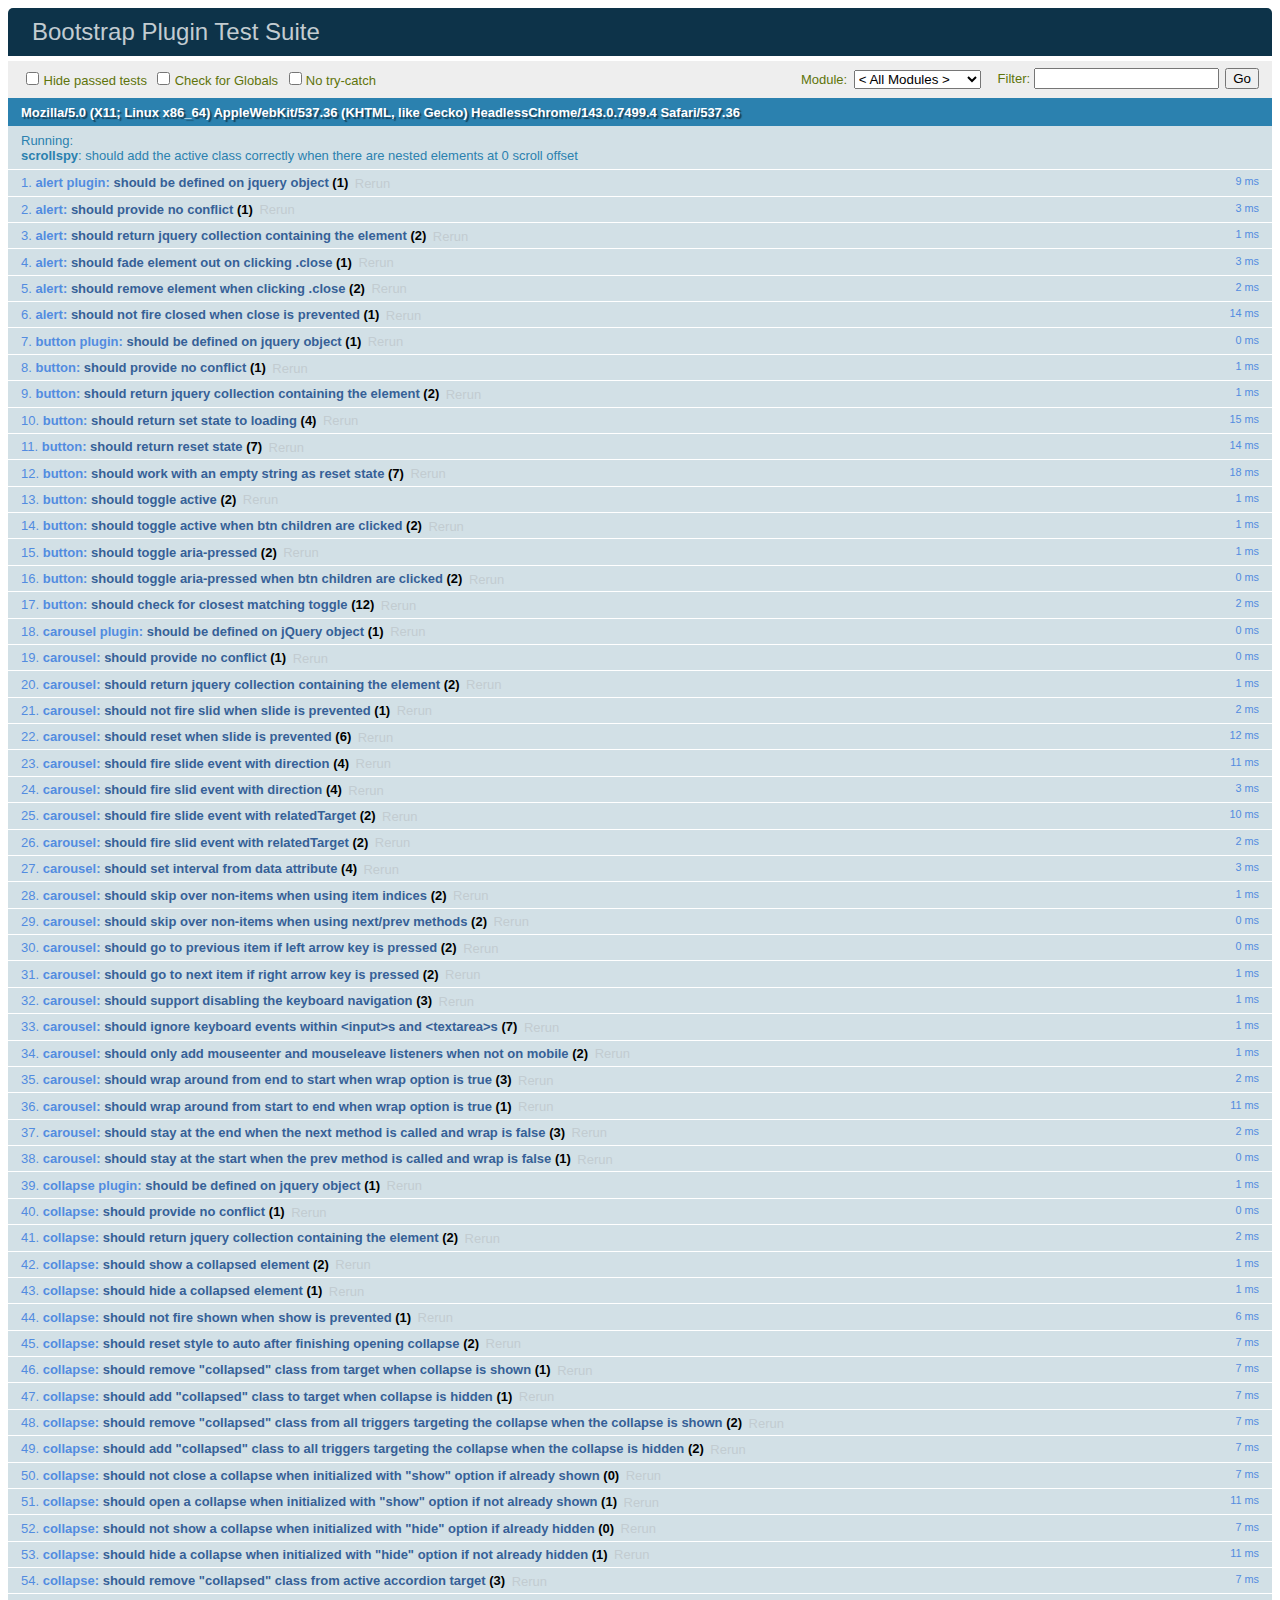
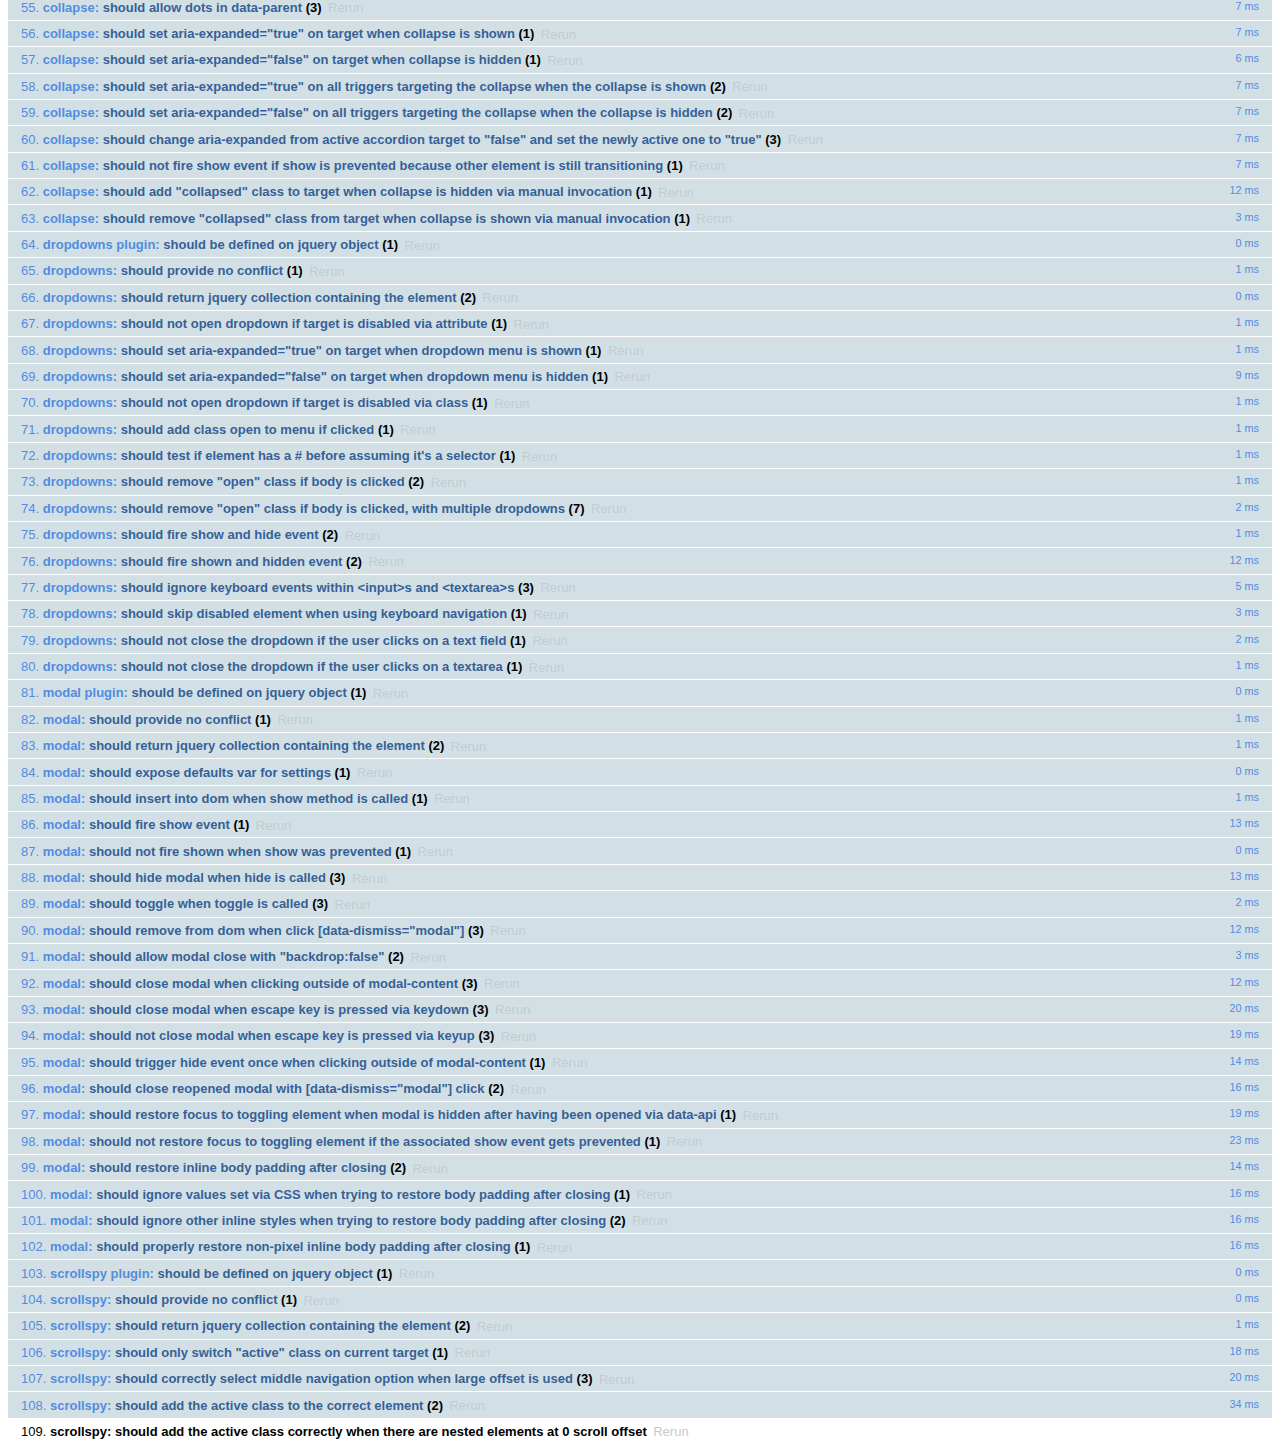
<file: bootstrap-3.3.5/js/tests/index.html>
<!DOCTYPE html>
<html>
  <head>
    <meta charset="utf-8">
    <title>Bootstrap Plugin Test Suite</title>
    <meta name="viewport" content="width=device-width, initial-scale=1">

    <!-- jQuery -->
    <script src="vendor/jquery.min.js"></script>
    <script>
      // Disable jQuery event aliases to ensure we don't accidentally use any of them
      (function () {
        var eventAliases = [
          'blur',
          'focus',
          'focusin',
          'focusout',
          'load',
          'resize',
          'scroll',
          'unload',
          'click',
          'dblclick',
          'mousedown',
          'mouseup',
          'mousemove',
          'mouseover',
          'mouseout',
          'mouseenter',
          'mouseleave',
          'change',
          'select',
          'submit',
          'keydown',
          'keypress',
          'keyup',
          'error',
          'contextmenu',
          'hover',
          'bind',
          'unbind',
          'delegate',
          'undelegate'
        ]
        for (var i = 0; i < eventAliases.length; i++) {
          $.fn[eventAliases[i]] = undefined
        }
      })()
    </script>

    <!-- QUnit -->
    <link rel="stylesheet" href="vendor/qunit.css" media="screen">
    <script src="vendor/qunit.js"></script>
    <script>
      // See https://github.com/axemclion/grunt-saucelabs#test-result-details-with-qunit
      var log = []
      // Require assert.expect in each test.
      QUnit.config.requireExpects = true
      QUnit.done(function (testResults) {
        var tests = []
        for (var i = 0, len = log.length; i < len; i++) {
          var details = log[i]
          tests.push({
            name: details.name,
            result: details.result,
            expected: details.expected,
            actual: details.actual,
            source: details.source
          })
        }
        testResults.tests = tests

        window.global_test_results = testResults
      })

      QUnit.testStart(function (testDetails) {
        $(window).scrollTop(0)
        QUnit.log(function (details) {
          if (!details.result) {
            details.name = testDetails.name
            log.push(details)
          }
        })
      })

      // Cleanup
      QUnit.testDone(function () {
        $('#qunit-fixture').empty()
        $('#modal-test, .modal-backdrop').remove()
      })

      // Display fixture on-screen on iOS to avoid false positives
      if (/iPhone|iPad|iPod/.test(navigator.userAgent)) {
        QUnit.begin(function() {
          $('#qunit-fixture').css({ top: 0, left: 0 })
        })

        QUnit.done(function () {
          $('#qunit-fixture').css({ top: '', left: '' })
        })
      }

      // Disable deprecated global QUnit method aliases in preparation for QUnit v2
      (function () {
        var methodNames = [
          'async',
          'asyncTest',
          'deepEqual',
          'equal',
          'expect',
          'module',
          'notDeepEqual',
          'notEqual',
          'notPropEqual',
          'notStrictEqual',
          'ok',
          'propEqual',
          'push',
          'start',
          'stop',
          'strictEqual',
          'test',
          'throws'
        ];
        for (var i = 0; i < methodNames.length; i++) {
          var methodName = methodNames[i];
          window[methodName] = undefined;
        }
      })();
    </script>

    <!-- Plugin sources -->
    <script>$.support.transition = false</script>
    <script src="../../js/alert.js"></script>
    <script src="../../js/button.js"></script>
    <script src="../../js/carousel.js"></script>
    <script src="../../js/collapse.js"></script>
    <script src="../../js/dropdown.js"></script>
    <script src="../../js/modal.js"></script>
    <script src="../../js/scrollspy.js"></script>
    <script src="../../js/tab.js"></script>
    <script src="../../js/tooltip.js"></script>
    <script src="../../js/popover.js"></script>
    <script src="../../js/affix.js"></script>

    <!-- Unit tests -->
    <script src="unit/alert.js"></script>
    <script src="unit/button.js"></script>
    <script src="unit/carousel.js"></script>
    <script src="unit/collapse.js"></script>
    <script src="unit/dropdown.js"></script>
    <script src="unit/modal.js"></script>
    <script src="unit/scrollspy.js"></script>
    <script src="unit/tab.js"></script>
    <script src="unit/tooltip.js"></script>
    <script src="unit/popover.js"></script>
    <script src="unit/affix.js"></script>

  </head>
  <body>
    <div id="qunit-container">
      <div id="qunit"></div>
      <div id="qunit-fixture"></div>
    </div>
  </body>
</html>
</file>
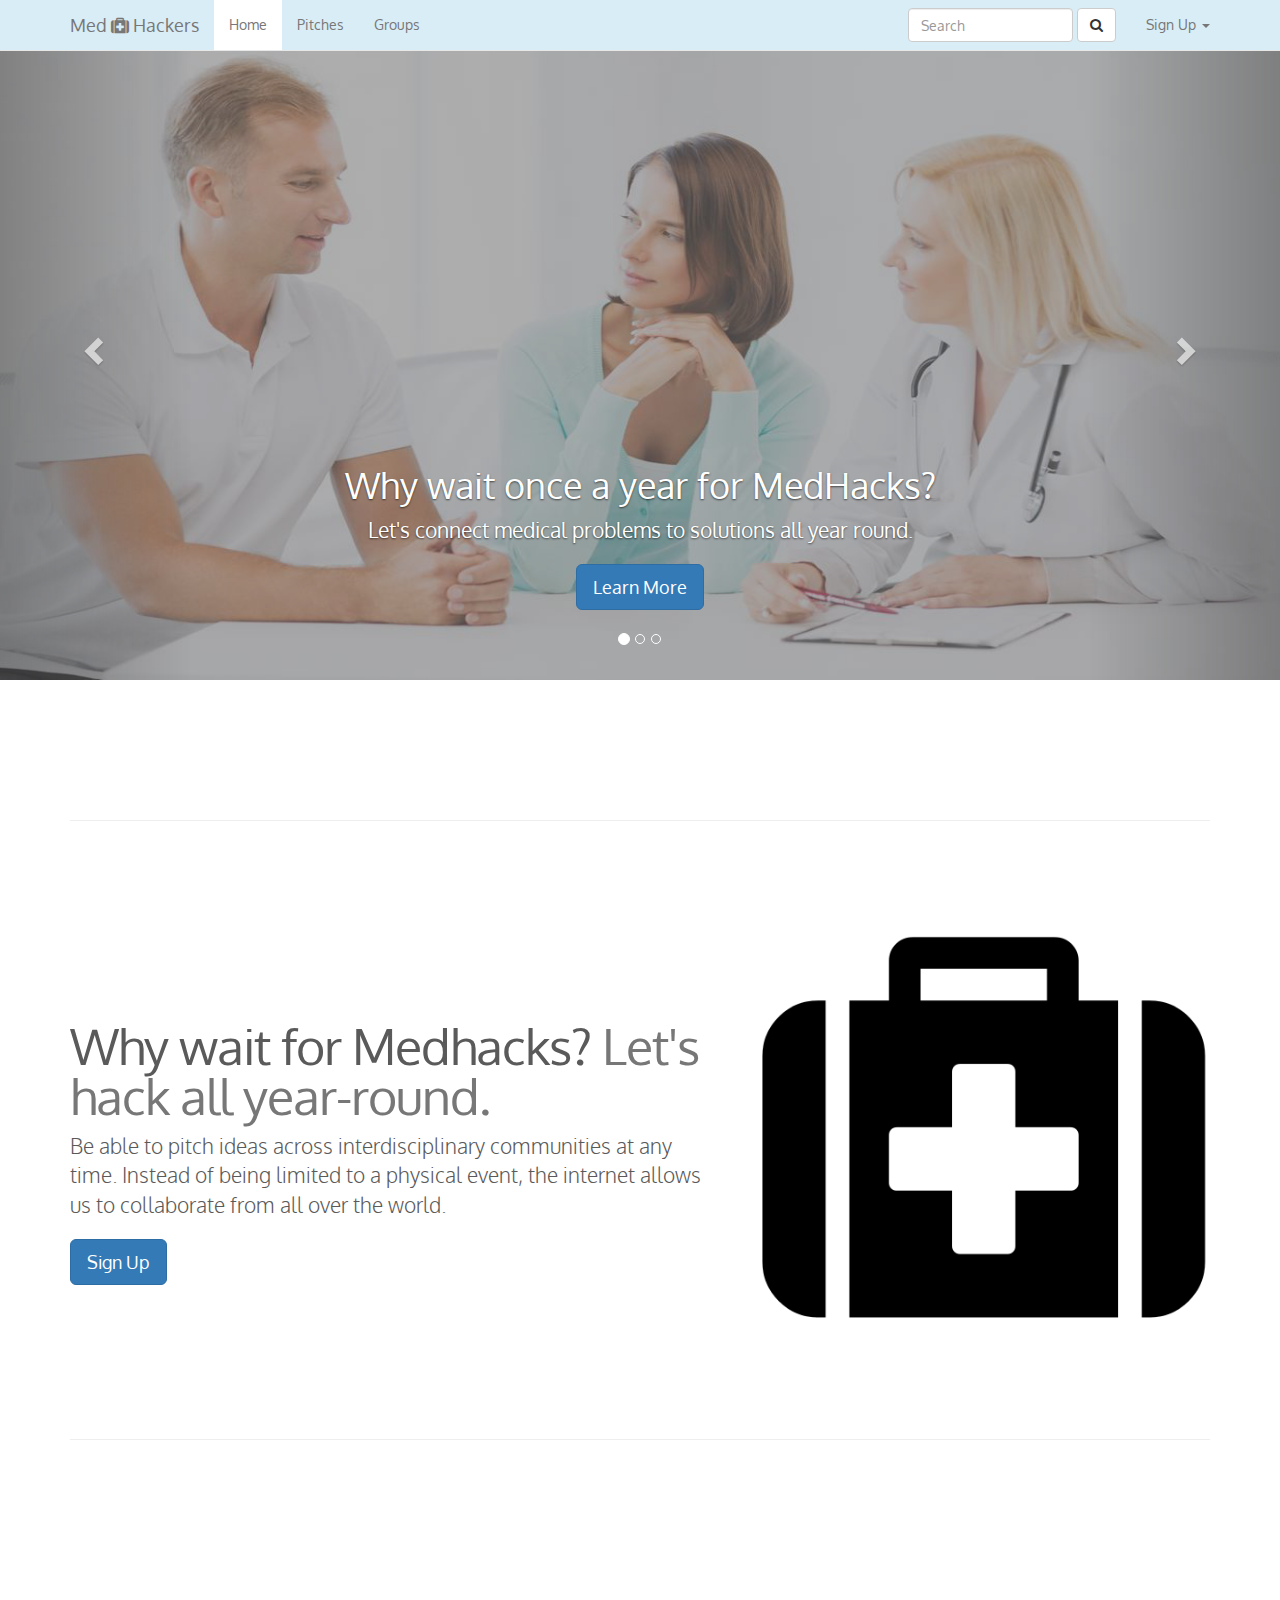
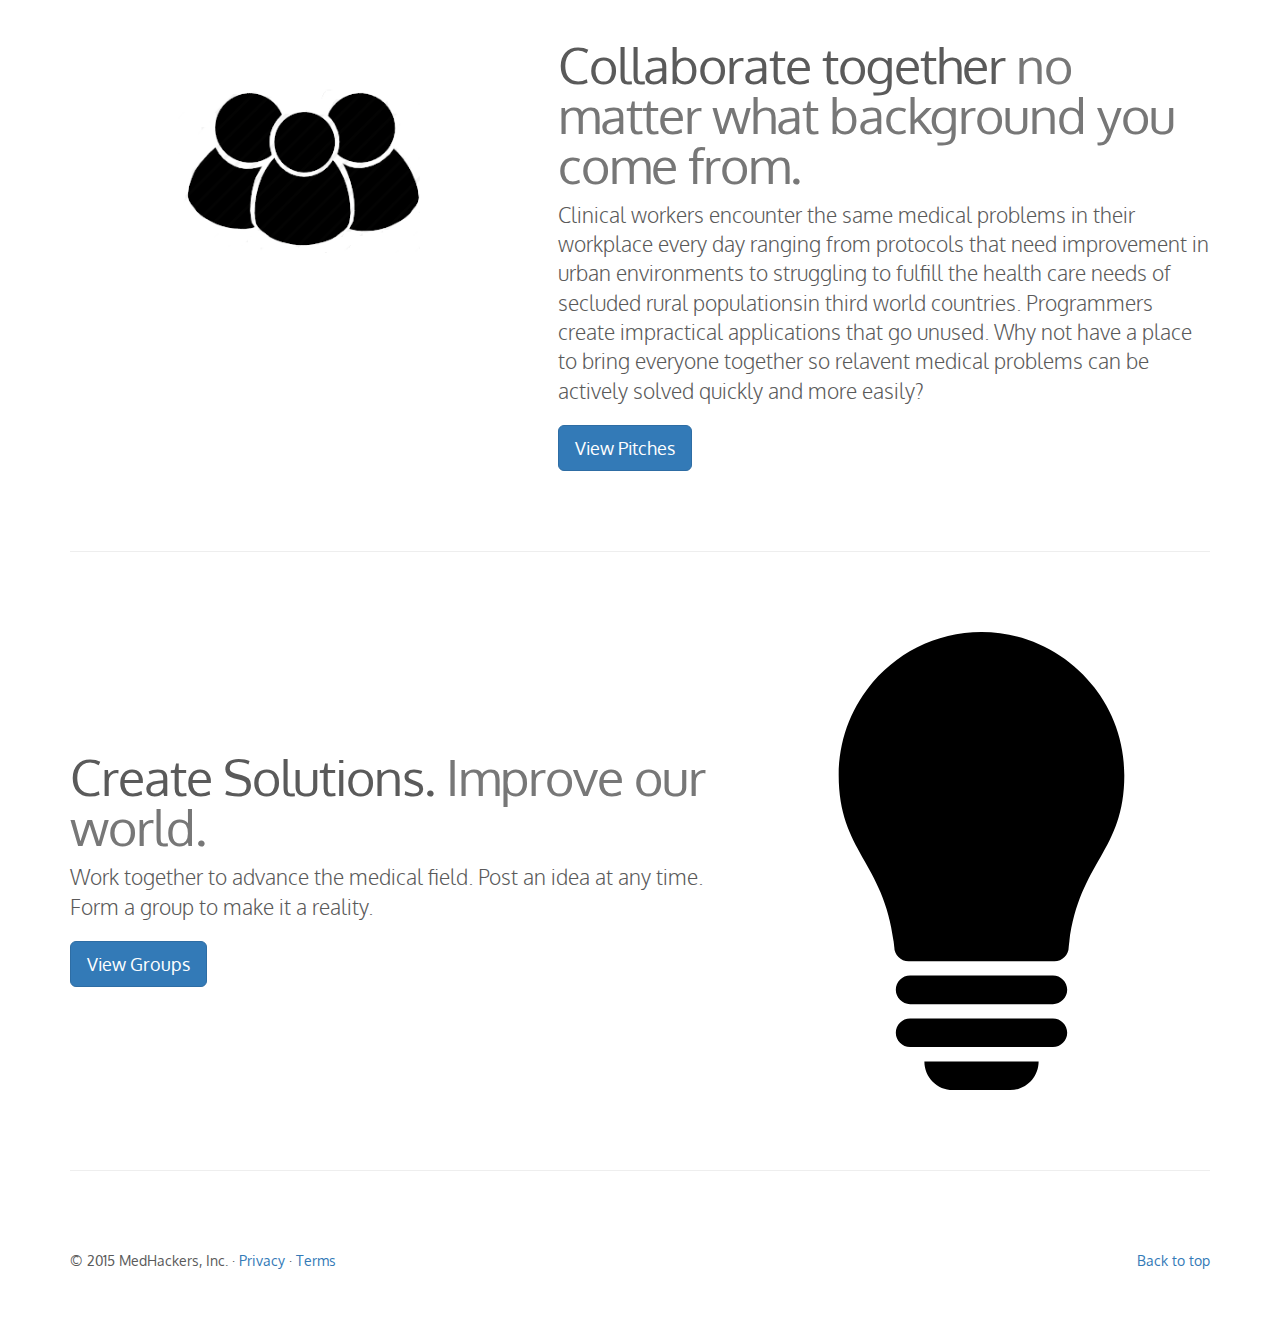
<file: bootstrap-3.3.5/docs/examples/1medhacks/index.html>
<!DOCTYPE html>
<html lang="en">
  <head>
    <meta charset="utf-8">
    <meta http-equiv="X-UA-Compatible" content="IE=edge">
    <meta name="viewport" content="width=device-width, initial-scale=1">
    <!-- The above 3 meta tags *must* come first in the head; any other head content must come *after* these tags -->
    <meta name="description" content="">
    <meta name="author" content="">
    <link rel="icon" href="medkit-512.ico">
	<link href='https://fonts.googleapis.com/css?family=Oxygen' rel='stylesheet' type='text/css'>
    <title>MedHacks Party Finder</title>

    <!-- Bootstrap core CSS -->
    <link href="../../dist/css/bootstrap.min.css" rel="stylesheet">

	<!-- Custom Fonts -->
    <link href="font-awesome/css/font-awesome.min.css" rel="stylesheet" type="text/css">

	
    <!-- Custom styles for this template -->
    <link href="makeagroup.css" rel="stylesheet">
    <link href="carousel.css" rel="stylesheet">
	
    <!-- Just for debugging purposes. Don't actually copy these 2 lines! -->
    <!--[if lt IE 9]><script src="../../assets/js/ie8-responsive-file-warning.js"></script><![endif]-->
    <script src="../../assets/js/ie-emulation-modes-warning.js"></script>

    <!-- HTML5 shim and Respond.js for IE8 support of HTML5 elements and media queries -->
    <!--[if lt IE 9]>
      <script src="https://oss.maxcdn.com/html5shiv/3.7.2/html5shiv.min.js"></script>
      <script src="https://oss.maxcdn.com/respond/1.4.2/respond.min.js"></script>
    <![endif]-->
	
	
  </head>

  <body>


      <!-- Fixed navbar -->
      <nav class="navbar navbar-default navbar-fixed-top">
	  <div class="container">
          <div class="navbar-header">
            <button type="button" class="navbar-toggle collapsed" data-toggle="collapse" data-target="#navbar" aria-expanded="false" aria-controls="navbar">
              <span class="sr-only">Toggle navigation</span>
              <span class="icon-bar"></span>
              <span class="icon-bar"></span>
              <span class="icon-bar"></span>
            </button>
            <a class="navbar-brand" href="#">Med <i class="fa fa-medkit"></i> Hackers</a>
          </div>
          <div id="navbar" class="navbar-collapse collapse">
            <ul class="nav navbar-nav">
              <li class="active1"><a href="#">Home</a></li>
              <li><a href="pitches.html">Pitches</a></li>
              <li><a href="listteams.html">Groups</a></li>
            </ul>
			
            <ul class="nav navbar-nav navbar-right">
			<li class="nohover">
				<form class="navbar-form" role="search">
					<div class="form-group">
					  <input type="text" class="form-control" placeholder="Search">
					</div>
					<button class="btn btn-default" type="button" value="Search" onclick="tableSearch.runSearch();"><i class="fa fa-search"></i></button>
			</form>
				</li>			
             <!-- <li class="active"><a href="#">Default <span class="sr-only">(current)</span></a></li>
              <li><a href="#">Static top</a></li>
              <li><a href="#">Fixed top</a></li>-->
			  <li class="dropdown">
                <a href="#" class="dropdown-toggle" data-toggle="dropdown" role="button" aria-haspopup="true" aria-expanded="false">Sign Up <span class="caret"></span></a>
                <ul class="dropdown-menu">
                  <li><a href="#">My Profile</a></li>
                  <li><a href="#">My Projects</a></li>
                  <li role="separator" class="divider"></li>
                  <li><a href="#">Account Settings</a></li>
                  <li><a href="#">Sign Out</a></li>
                </ul>
              </li>
            </ul>
			
          </div><!--/.nav-collapse -->
        </div><!--/.container-->
      </nav>

	<!-- Carousel
    ================================================== -->
    <div id="myCarousel" class="carousel slide" data-ride="carousel">
      <!-- Indicators -->
      <ol class="carousel-indicators">
        <li data-target="#myCarousel" data-slide-to="0" class="active"></li>
        <li data-target="#myCarousel" data-slide-to="1"></li>
        <li data-target="#myCarousel" data-slide-to="2"></li>
      </ol>
      <div class="carousel-inner" role="listbox">
        <div class="item active">
          <img class="first-slide" src="img/events-calendar.jpg" alt="First slide">
          <div class="container">
            <div class="carousel-caption">
              <h1>Why wait once a year for MedHacks?</h1>
              <p>Let's connect medical problems to solutions all year round.</p>
              <p><a class="btn btn-lg btn-primary" href="#feature1" role="button">Learn More</a></p>
            </div>
          </div>
        </div>
        <div class="item">
          <img class="second-slide" src="img/2.jpg" alt="Second slide">
          <div class="container">
            <div class="carousel-caption">
              <h1>Collaborate Together</h1>
              <p>Everyone should have a say, whether you're a medical professional, engineer, businessperson, or patient.</p>
              <p><a class="btn btn-lg btn-primary" href="#feature2" role="button">Form a Team</a></p>
            </div>
          </div>
        </div>
        <div class="item">
          <img class="third-slide" src="img/solutions.jpg" alt="Third slide">
          <div class="container">
            <div class="carousel-caption">
              <h1>Create Solutions</h1>
              <p>Brainstorm new ideas and creations with anyone, from anywhere.</p>
              <p><a class="btn btn-lg btn-primary" href="#feature3" role="button">Start Pitching</a></p>
            </div>
          </div>
        </div>
      </div>
      <a class="left carousel-control" href="#myCarousel" role="button" data-slide="prev">
        <span class="glyphicon glyphicon-chevron-left" aria-hidden="true"></span>
        <span class="sr-only">Previous</span>
      </a>
      <a class="right carousel-control" href="#myCarousel" role="button" data-slide="next">
        <span class="glyphicon glyphicon-chevron-right" aria-hidden="true"></span>
        <span class="sr-only">Next</span>
      </a>
    </div><!-- /.carousel -->

	<!-- Marketing messaging and featurettes
    ================================================== -->
    <!-- Wrap the rest of the page in another container to center all the content. -->

    <div class="container marketing">

      <!-- START THE FEATURETTES -->

      <hr class="featurette-divider" id="feature1">

      <div class="row featurette">
        <div class="col-md-7">
          <h2 class="featurette-heading">Why wait for Medhacks? <span class="text-muted">Let's hack all year-round.</span></h2>
          <p class="lead">Be able to pitch ideas across interdisciplinary communities at any time. Instead of being limited to a physical event, the internet allows us to collaborate from all over the world.</p>
			<a class="btn btn-lg btn-primary" role="button">Sign Up</a>
		</div>
        <div class="col-md-5">
          <img class="featurette-image img-responsive center-block" src="medkit-512.jpg" alt="Generic placeholder image">
        </div>
      </div>

      <hr class="featurette-divider" id="feature2">

      <div class="row featurette">
        <div class="col-md-7 col-md-push-5">
          <h2 class="featurette-heading">Collaborate together <span class="text-muted">no matter what background you come from.</span></h2>
          <p class="lead">Clinical workers encounter the same medical problems in their workplace every day ranging from protocols that need improvement in urban environments to struggling to fulfill the health care needs of secluded rural populationsin third world countries. Programmers create impractical applications that go unused. Why not have a place to bring everyone together so relavent medical problems can be actively solved quickly and more easily?</p>
			<a class="btn btn-lg btn-primary" href="pitches.html" role="button">View Pitches</a>
		</div>
        <div class="col-md-5 col-md-pull-7">
          <img class="featurette-image img-responsive center-block" src="3.png" alt="Generic placeholder image">
        </div>
      </div>

      <hr class="featurette-divider" id="feature3">

      <div class="row featurette">
        <div class="col-md-7">
          <h2 class="featurette-heading">Create Solutions. <span class="text-muted">Improve our world.</span></h2>
          <p class="lead">Work together to advance the medical field. Post an idea at any time. Form a group to make it a reality.</p>
			<a class="btn btn-lg btn-primary" href="listteams.html" role="button">View Groups</a>
		</div>
        <div class="col-md-5">
          <img class="featurette-image img-responsive center-block" src="light-bulb-5.svg" alt="Generic placeholder image">
        </div>
      </div>

      <hr class="featurette-divider">

      <!-- /END THE FEATURETTES -->


      <!-- FOOTER -->
      <footer>
        <p class="pull-right"><a href="#">Back to top</a></p>
        <p>&copy; 2015 MedHackers, Inc. &middot; <a href="#">Privacy</a> &middot; <a href="#">Terms</a></p>
      </footer>

    </div><!-- /.container -->
	

    <!-- Bootstrap core JavaScript
    ================================================== -->
    <!-- Placed at the end of the document so the pages load faster -->
    <script src="https://ajax.googleapis.com/ajax/libs/jquery/1.11.3/jquery.min.js"></script>
    <script src="../../dist/js/bootstrap.min.js"></script>
    <!-- IE10 viewport hack for Surface/desktop Windows 8 bug -->
    <script src="../../assets/js/ie10-viewport-bug-workaround.js"></script>
  </body>
</html>
</file>
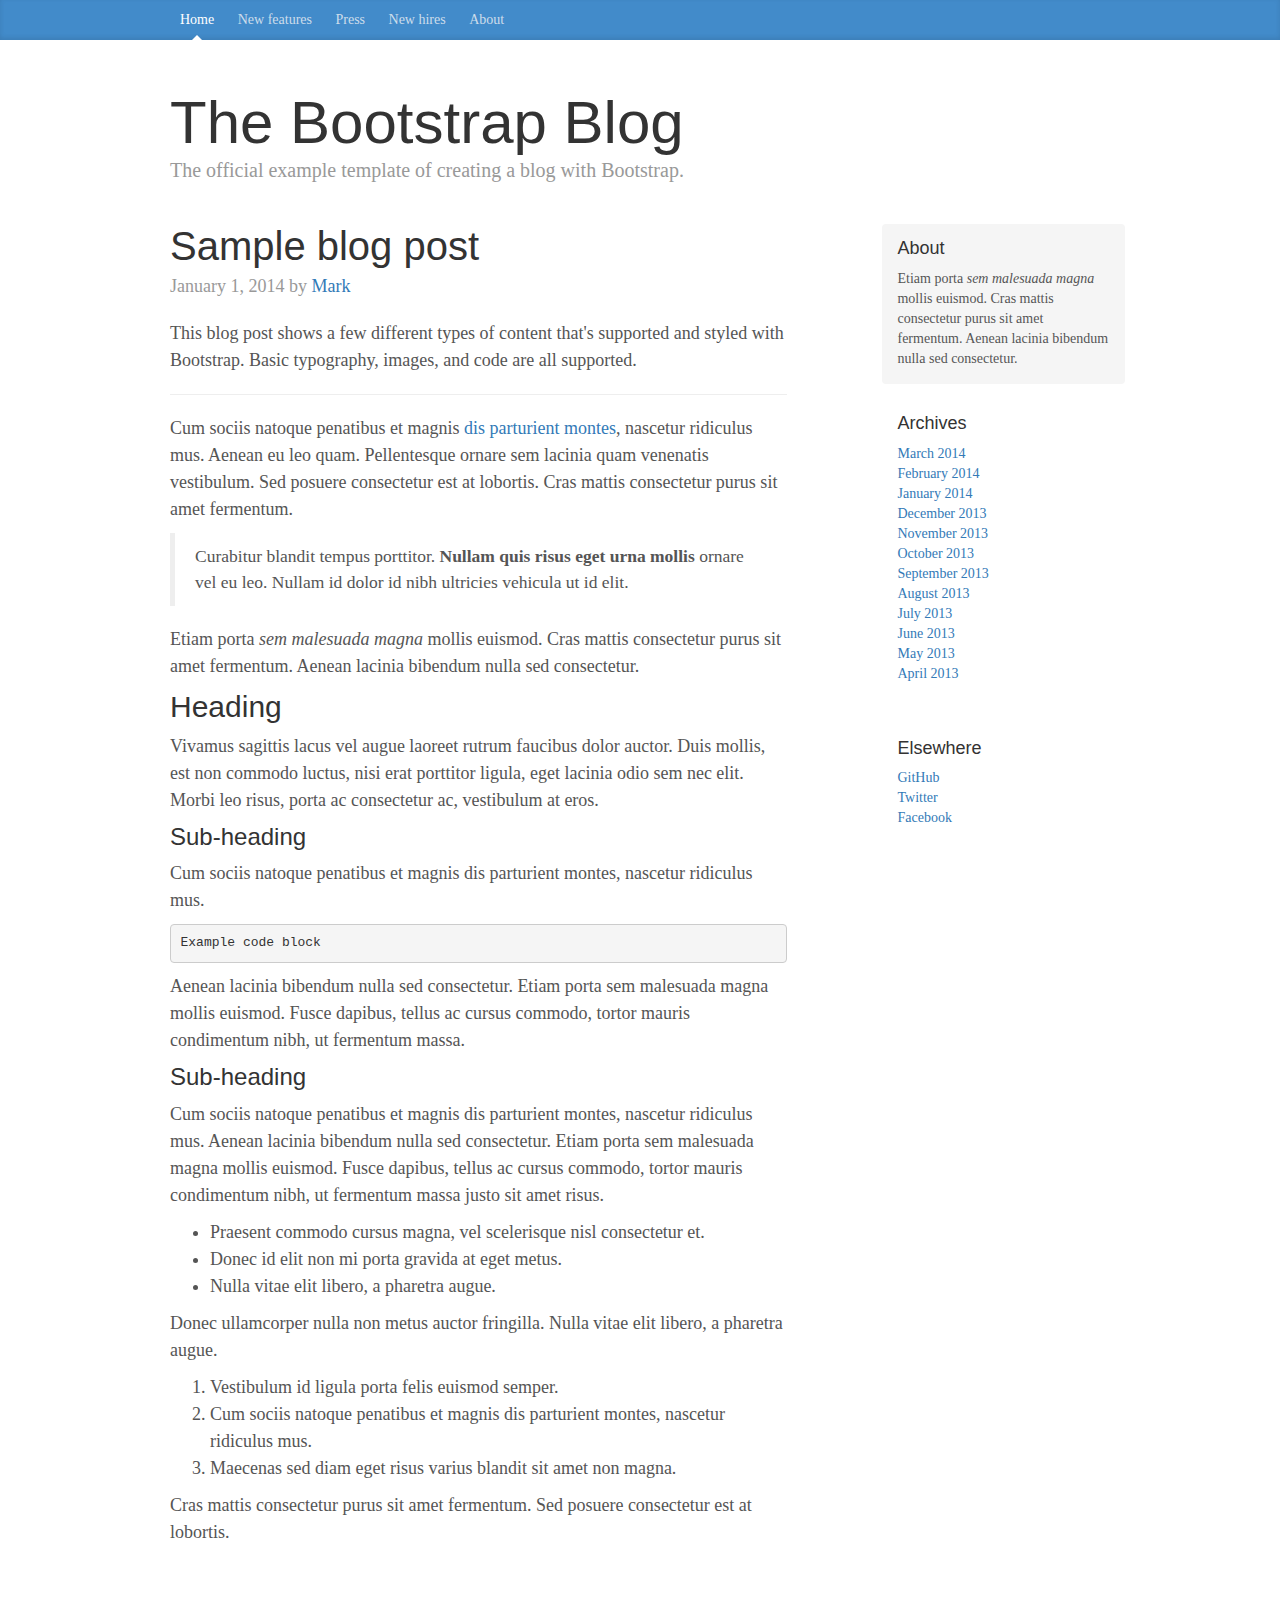
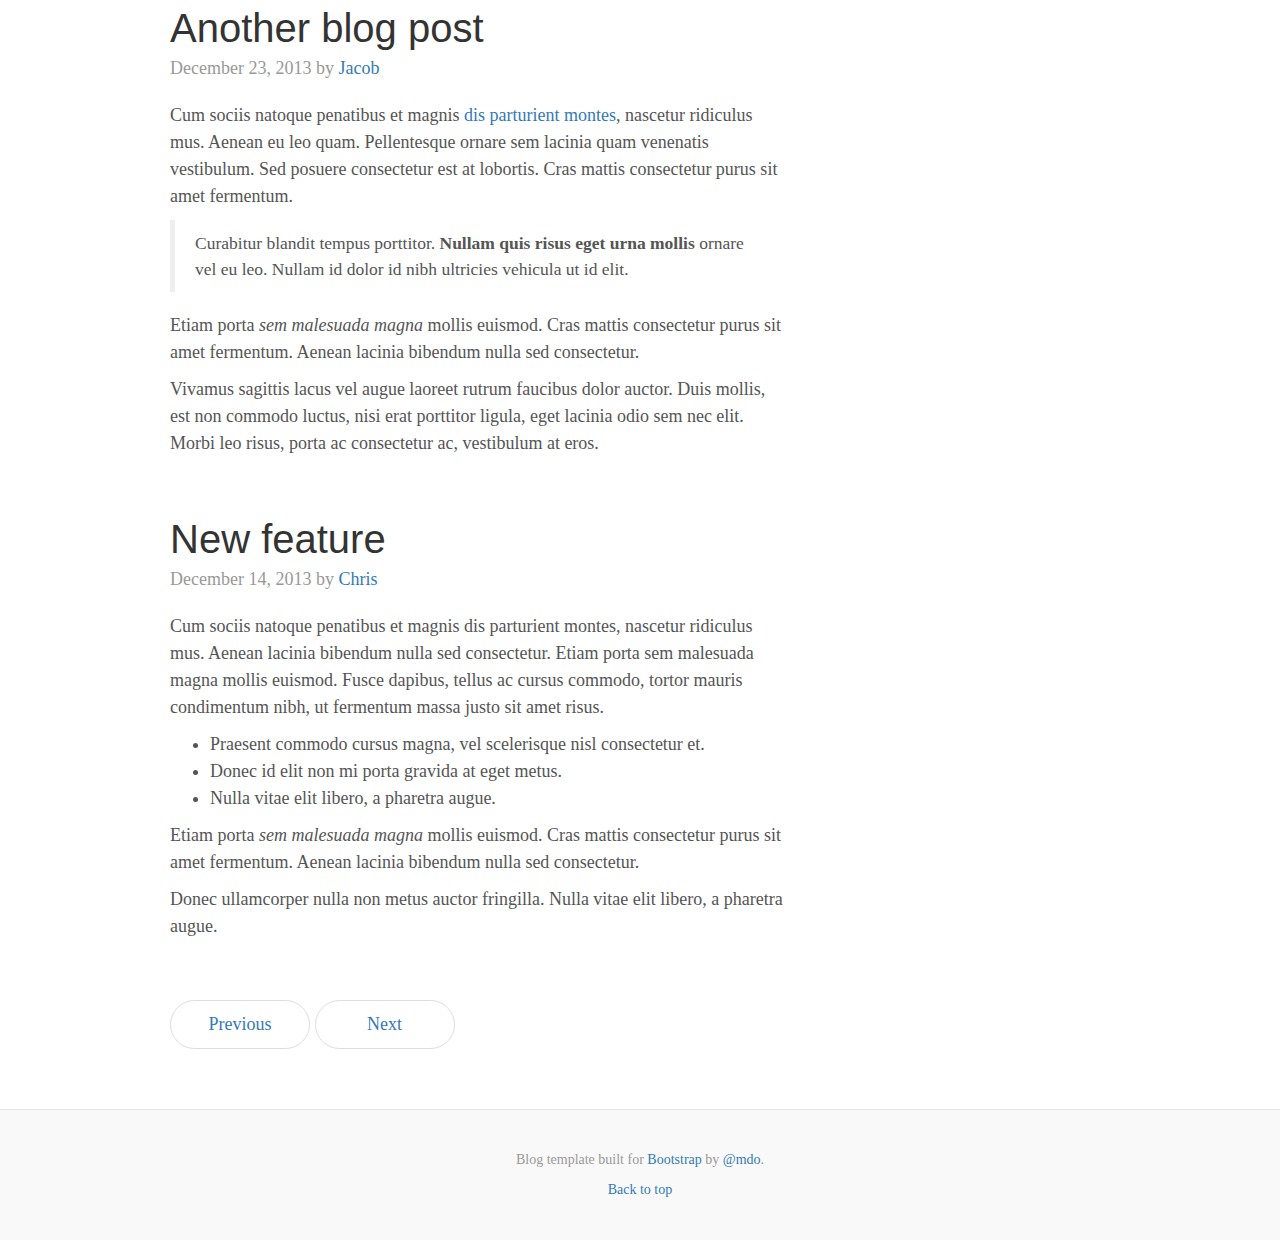
<file: bootstrap-3.3.5/docs/examples/blog/index.html>
<!DOCTYPE html>
<html lang="en">
  <head>
    <meta charset="utf-8">
    <meta http-equiv="X-UA-Compatible" content="IE=edge">
    <meta name="viewport" content="width=device-width, initial-scale=1">
    <!-- The above 3 meta tags *must* come first in the head; any other head content must come *after* these tags -->
    <meta name="description" content="">
    <meta name="author" content="">
    <link rel="icon" href="../../favicon.ico">

    <title>Blog Template for Bootstrap</title>

    <!-- Bootstrap core CSS -->
    <link href="../../dist/css/bootstrap.min.css" rel="stylesheet">

    <!-- Custom styles for this template -->
    <link href="blog.css" rel="stylesheet">

    <!-- Just for debugging purposes. Don't actually copy these 2 lines! -->
    <!--[if lt IE 9]><script src="../../assets/js/ie8-responsive-file-warning.js"></script><![endif]-->
    <script src="../../assets/js/ie-emulation-modes-warning.js"></script>

    <!-- HTML5 shim and Respond.js for IE8 support of HTML5 elements and media queries -->
    <!--[if lt IE 9]>
      <script src="https://oss.maxcdn.com/html5shiv/3.7.2/html5shiv.min.js"></script>
      <script src="https://oss.maxcdn.com/respond/1.4.2/respond.min.js"></script>
    <![endif]-->
  </head>

  <body>

    <div class="blog-masthead">
      <div class="container">
        <nav class="blog-nav">
          <a class="blog-nav-item active" href="#">Home</a>
          <a class="blog-nav-item" href="#">New features</a>
          <a class="blog-nav-item" href="#">Press</a>
          <a class="blog-nav-item" href="#">New hires</a>
          <a class="blog-nav-item" href="#">About</a>
        </nav>
      </div>
    </div>

    <div class="container">

      <div class="blog-header">
        <h1 class="blog-title">The Bootstrap Blog</h1>
        <p class="lead blog-description">The official example template of creating a blog with Bootstrap.</p>
      </div>

      <div class="row">

        <div class="col-sm-8 blog-main">

          <div class="blog-post">
            <h2 class="blog-post-title">Sample blog post</h2>
            <p class="blog-post-meta">January 1, 2014 by <a href="#">Mark</a></p>

            <p>This blog post shows a few different types of content that's supported and styled with Bootstrap. Basic typography, images, and code are all supported.</p>
            <hr>
            <p>Cum sociis natoque penatibus et magnis <a href="#">dis parturient montes</a>, nascetur ridiculus mus. Aenean eu leo quam. Pellentesque ornare sem lacinia quam venenatis vestibulum. Sed posuere consectetur est at lobortis. Cras mattis consectetur purus sit amet fermentum.</p>
            <blockquote>
              <p>Curabitur blandit tempus porttitor. <strong>Nullam quis risus eget urna mollis</strong> ornare vel eu leo. Nullam id dolor id nibh ultricies vehicula ut id elit.</p>
            </blockquote>
            <p>Etiam porta <em>sem malesuada magna</em> mollis euismod. Cras mattis consectetur purus sit amet fermentum. Aenean lacinia bibendum nulla sed consectetur.</p>
            <h2>Heading</h2>
            <p>Vivamus sagittis lacus vel augue laoreet rutrum faucibus dolor auctor. Duis mollis, est non commodo luctus, nisi erat porttitor ligula, eget lacinia odio sem nec elit. Morbi leo risus, porta ac consectetur ac, vestibulum at eros.</p>
            <h3>Sub-heading</h3>
            <p>Cum sociis natoque penatibus et magnis dis parturient montes, nascetur ridiculus mus.</p>
            <pre><code>Example code block</code></pre>
            <p>Aenean lacinia bibendum nulla sed consectetur. Etiam porta sem malesuada magna mollis euismod. Fusce dapibus, tellus ac cursus commodo, tortor mauris condimentum nibh, ut fermentum massa.</p>
            <h3>Sub-heading</h3>
            <p>Cum sociis natoque penatibus et magnis dis parturient montes, nascetur ridiculus mus. Aenean lacinia bibendum nulla sed consectetur. Etiam porta sem malesuada magna mollis euismod. Fusce dapibus, tellus ac cursus commodo, tortor mauris condimentum nibh, ut fermentum massa justo sit amet risus.</p>
            <ul>
              <li>Praesent commodo cursus magna, vel scelerisque nisl consectetur et.</li>
              <li>Donec id elit non mi porta gravida at eget metus.</li>
              <li>Nulla vitae elit libero, a pharetra augue.</li>
            </ul>
            <p>Donec ullamcorper nulla non metus auctor fringilla. Nulla vitae elit libero, a pharetra augue.</p>
            <ol>
              <li>Vestibulum id ligula porta felis euismod semper.</li>
              <li>Cum sociis natoque penatibus et magnis dis parturient montes, nascetur ridiculus mus.</li>
              <li>Maecenas sed diam eget risus varius blandit sit amet non magna.</li>
            </ol>
            <p>Cras mattis consectetur purus sit amet fermentum. Sed posuere consectetur est at lobortis.</p>
          </div><!-- /.blog-post -->

          <div class="blog-post">
            <h2 class="blog-post-title">Another blog post</h2>
            <p class="blog-post-meta">December 23, 2013 by <a href="#">Jacob</a></p>

            <p>Cum sociis natoque penatibus et magnis <a href="#">dis parturient montes</a>, nascetur ridiculus mus. Aenean eu leo quam. Pellentesque ornare sem lacinia quam venenatis vestibulum. Sed posuere consectetur est at lobortis. Cras mattis consectetur purus sit amet fermentum.</p>
            <blockquote>
              <p>Curabitur blandit tempus porttitor. <strong>Nullam quis risus eget urna mollis</strong> ornare vel eu leo. Nullam id dolor id nibh ultricies vehicula ut id elit.</p>
            </blockquote>
            <p>Etiam porta <em>sem malesuada magna</em> mollis euismod. Cras mattis consectetur purus sit amet fermentum. Aenean lacinia bibendum nulla sed consectetur.</p>
            <p>Vivamus sagittis lacus vel augue laoreet rutrum faucibus dolor auctor. Duis mollis, est non commodo luctus, nisi erat porttitor ligula, eget lacinia odio sem nec elit. Morbi leo risus, porta ac consectetur ac, vestibulum at eros.</p>
          </div><!-- /.blog-post -->

          <div class="blog-post">
            <h2 class="blog-post-title">New feature</h2>
            <p class="blog-post-meta">December 14, 2013 by <a href="#">Chris</a></p>

            <p>Cum sociis natoque penatibus et magnis dis parturient montes, nascetur ridiculus mus. Aenean lacinia bibendum nulla sed consectetur. Etiam porta sem malesuada magna mollis euismod. Fusce dapibus, tellus ac cursus commodo, tortor mauris condimentum nibh, ut fermentum massa justo sit amet risus.</p>
            <ul>
              <li>Praesent commodo cursus magna, vel scelerisque nisl consectetur et.</li>
              <li>Donec id elit non mi porta gravida at eget metus.</li>
              <li>Nulla vitae elit libero, a pharetra augue.</li>
            </ul>
            <p>Etiam porta <em>sem malesuada magna</em> mollis euismod. Cras mattis consectetur purus sit amet fermentum. Aenean lacinia bibendum nulla sed consectetur.</p>
            <p>Donec ullamcorper nulla non metus auctor fringilla. Nulla vitae elit libero, a pharetra augue.</p>
          </div><!-- /.blog-post -->

          <nav>
            <ul class="pager">
              <li><a href="#">Previous</a></li>
              <li><a href="#">Next</a></li>
            </ul>
          </nav>

        </div><!-- /.blog-main -->

        <div class="col-sm-3 col-sm-offset-1 blog-sidebar">
          <div class="sidebar-module sidebar-module-inset">
            <h4>About</h4>
            <p>Etiam porta <em>sem malesuada magna</em> mollis euismod. Cras mattis consectetur purus sit amet fermentum. Aenean lacinia bibendum nulla sed consectetur.</p>
          </div>
          <div class="sidebar-module">
            <h4>Archives</h4>
            <ol class="list-unstyled">
              <li><a href="#">March 2014</a></li>
              <li><a href="#">February 2014</a></li>
              <li><a href="#">January 2014</a></li>
              <li><a href="#">December 2013</a></li>
              <li><a href="#">November 2013</a></li>
              <li><a href="#">October 2013</a></li>
              <li><a href="#">September 2013</a></li>
              <li><a href="#">August 2013</a></li>
              <li><a href="#">July 2013</a></li>
              <li><a href="#">June 2013</a></li>
              <li><a href="#">May 2013</a></li>
              <li><a href="#">April 2013</a></li>
            </ol>
          </div>
          <div class="sidebar-module">
            <h4>Elsewhere</h4>
            <ol class="list-unstyled">
              <li><a href="#">GitHub</a></li>
              <li><a href="#">Twitter</a></li>
              <li><a href="#">Facebook</a></li>
            </ol>
          </div>
        </div><!-- /.blog-sidebar -->

      </div><!-- /.row -->

    </div><!-- /.container -->

    <footer class="blog-footer">
      <p>Blog template built for <a href="http://getbootstrap.com">Bootstrap</a> by <a href="https://twitter.com/mdo">@mdo</a>.</p>
      <p>
        <a href="#">Back to top</a>
      </p>
    </footer>


    <!-- Bootstrap core JavaScript
    ================================================== -->
    <!-- Placed at the end of the document so the pages load faster -->
    <script src="https://ajax.googleapis.com/ajax/libs/jquery/1.11.3/jquery.min.js"></script>
    <script src="../../dist/js/bootstrap.min.js"></script>
    <!-- IE10 viewport hack for Surface/desktop Windows 8 bug -->
    <script src="../../assets/js/ie10-viewport-bug-workaround.js"></script>
  </body>
</html>
</file>
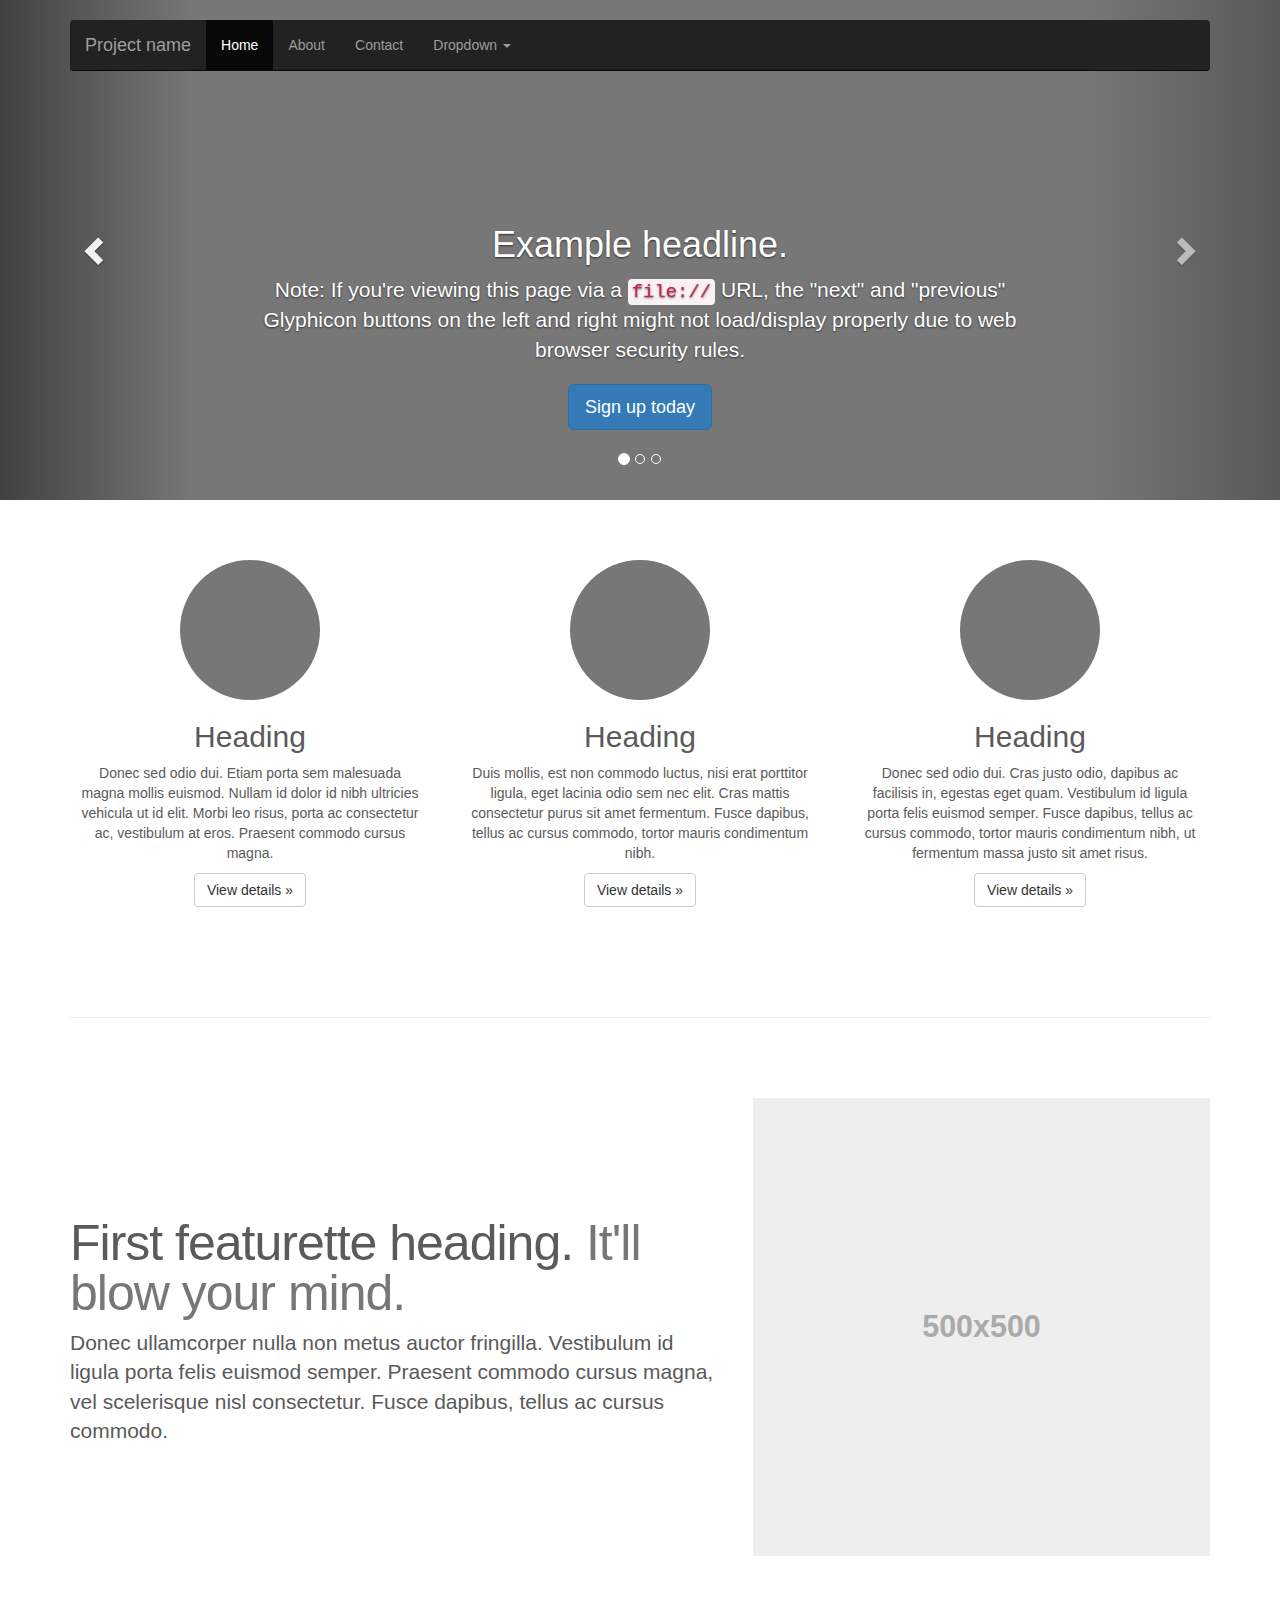
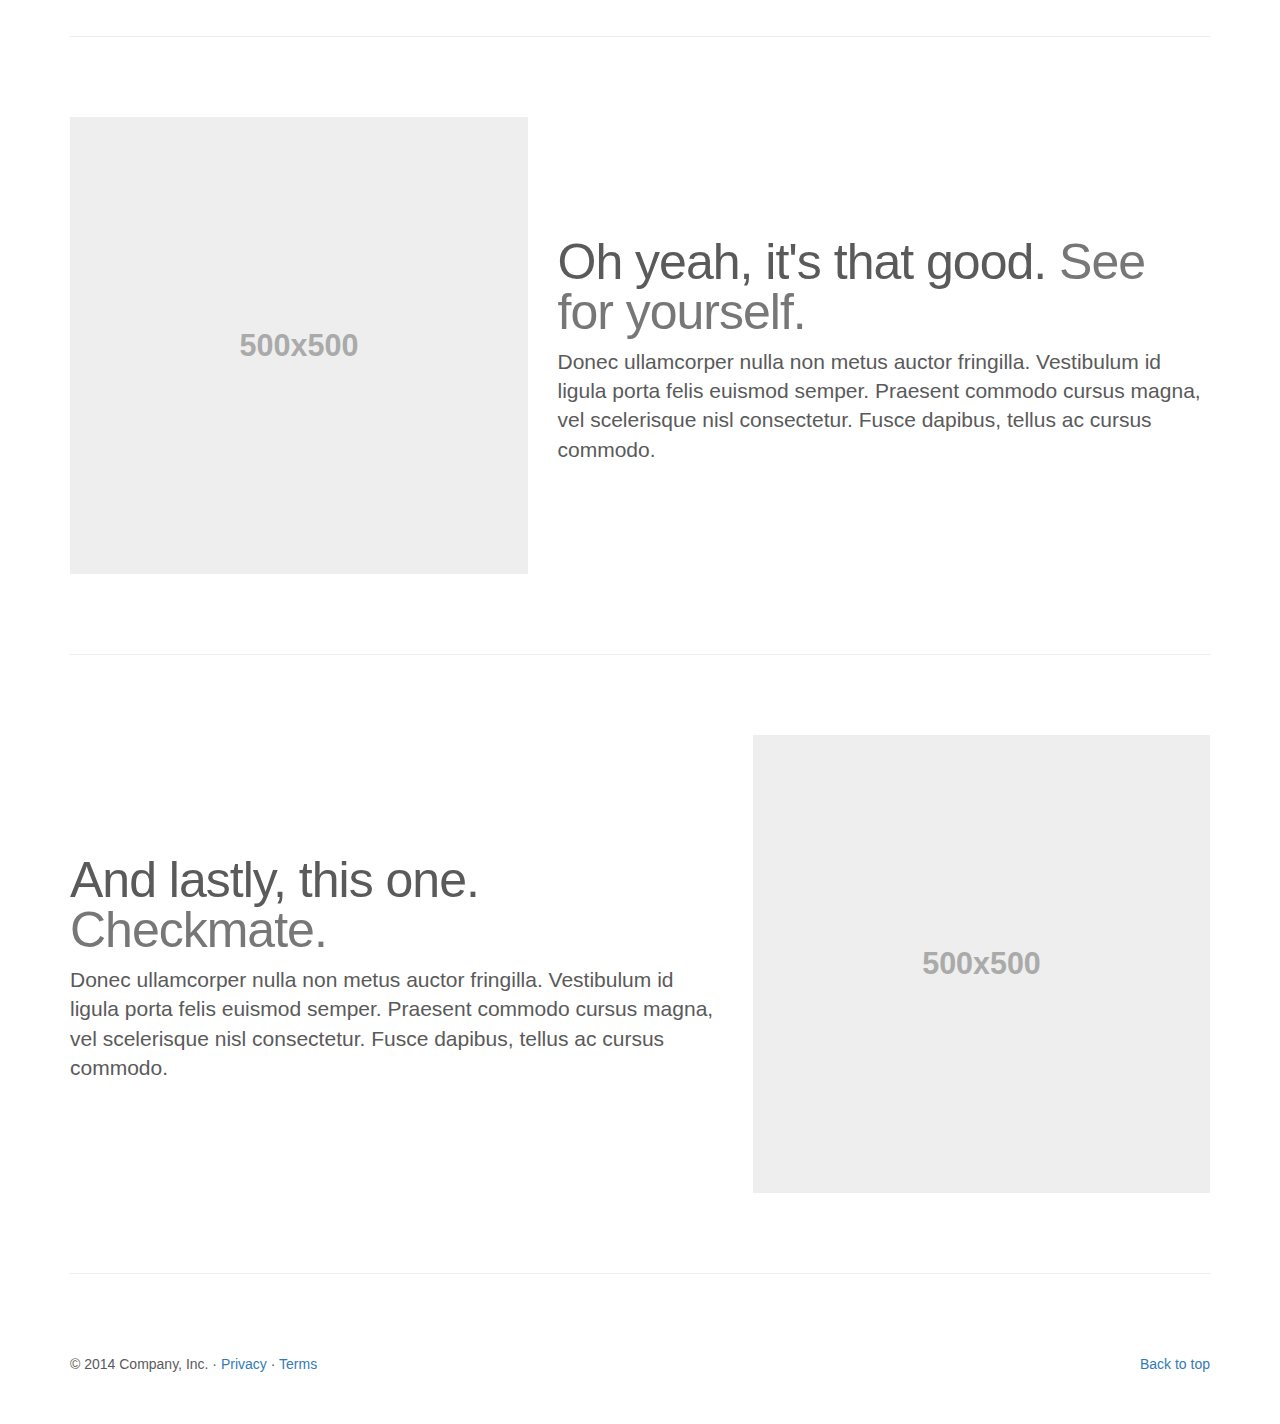
<file: bootstrap-3.3.5/docs/examples/carousel/index.html>
<!DOCTYPE html>
<html lang="en">
  <head>
    <meta charset="utf-8">
    <meta http-equiv="X-UA-Compatible" content="IE=edge">
    <meta name="viewport" content="width=device-width, initial-scale=1">
    <!-- The above 3 meta tags *must* come first in the head; any other head content must come *after* these tags -->
    <meta name="description" content="">
    <meta name="author" content="">
    <link rel="icon" href="../../favicon.ico">

    <title>Carousel Template for Bootstrap</title>

    <!-- Bootstrap core CSS -->
    <link href="../../dist/css/bootstrap.min.css" rel="stylesheet">

    <!-- Just for debugging purposes. Don't actually copy these 2 lines! -->
    <!--[if lt IE 9]><script src="../../assets/js/ie8-responsive-file-warning.js"></script><![endif]-->
    <script src="../../assets/js/ie-emulation-modes-warning.js"></script>

    <!-- HTML5 shim and Respond.js for IE8 support of HTML5 elements and media queries -->
    <!--[if lt IE 9]>
      <script src="https://oss.maxcdn.com/html5shiv/3.7.2/html5shiv.min.js"></script>
      <script src="https://oss.maxcdn.com/respond/1.4.2/respond.min.js"></script>
    <![endif]-->

    <!-- Custom styles for this template -->
    <link href="carousel.css" rel="stylesheet">
  </head>
<!-- NAVBAR
================================================== -->
  <body>
    <div class="navbar-wrapper">
      <div class="container">

        <nav class="navbar navbar-inverse navbar-static-top">
          <div class="container">
            <div class="navbar-header">
              <button type="button" class="navbar-toggle collapsed" data-toggle="collapse" data-target="#navbar" aria-expanded="false" aria-controls="navbar">
                <span class="sr-only">Toggle navigation</span>
                <span class="icon-bar"></span>
                <span class="icon-bar"></span>
                <span class="icon-bar"></span>
              </button>
              <a class="navbar-brand" href="#">Project name</a>
            </div>
            <div id="navbar" class="navbar-collapse collapse">
              <ul class="nav navbar-nav">
                <li class="active"><a href="#">Home</a></li>
                <li><a href="#about">About</a></li>
                <li><a href="#contact">Contact</a></li>
                <li class="dropdown">
                  <a href="#" class="dropdown-toggle" data-toggle="dropdown" role="button" aria-haspopup="true" aria-expanded="false">Dropdown <span class="caret"></span></a>
                  <ul class="dropdown-menu">
                    <li><a href="#">Action</a></li>
                    <li><a href="#">Another action</a></li>
                    <li><a href="#">Something else here</a></li>
                    <li role="separator" class="divider"></li>
                    <li class="dropdown-header">Nav header</li>
                    <li><a href="#">Separated link</a></li>
                    <li><a href="#">One more separated link</a></li>
                  </ul>
                </li>
              </ul>
            </div>
          </div>
        </nav>

      </div>
    </div>


    <!-- Carousel
    ================================================== -->
    <div id="myCarousel" class="carousel slide" data-ride="carousel">
      <!-- Indicators -->
      <ol class="carousel-indicators">
        <li data-target="#myCarousel" data-slide-to="0" class="active"></li>
        <li data-target="#myCarousel" data-slide-to="1"></li>
        <li data-target="#myCarousel" data-slide-to="2"></li>
      </ol>
      <div class="carousel-inner" role="listbox">
        <div class="item active">
          <img class="first-slide" src="[data-uri]" alt="First slide">
          <div class="container">
            <div class="carousel-caption">
              <h1>Example headline.</h1>
              <p>Note: If you're viewing this page via a <code>file://</code> URL, the "next" and "previous" Glyphicon buttons on the left and right might not load/display properly due to web browser security rules.</p>
              <p><a class="btn btn-lg btn-primary" href="#" role="button">Sign up today</a></p>
            </div>
          </div>
        </div>
        <div class="item">
          <img class="second-slide" src="[data-uri]" alt="Second slide">
          <div class="container">
            <div class="carousel-caption">
              <h1>Another example headline.</h1>
              <p>Cras justo odio, dapibus ac facilisis in, egestas eget quam. Donec id elit non mi porta gravida at eget metus. Nullam id dolor id nibh ultricies vehicula ut id elit.</p>
              <p><a class="btn btn-lg btn-primary" href="#" role="button">Learn more</a></p>
            </div>
          </div>
        </div>
        <div class="item">
          <img class="third-slide" src="[data-uri]" alt="Third slide">
          <div class="container">
            <div class="carousel-caption">
              <h1>One more for good measure.</h1>
              <p>Cras justo odio, dapibus ac facilisis in, egestas eget quam. Donec id elit non mi porta gravida at eget metus. Nullam id dolor id nibh ultricies vehicula ut id elit.</p>
              <p><a class="btn btn-lg btn-primary" href="#" role="button">Browse gallery</a></p>
            </div>
          </div>
        </div>
      </div>
      <a class="left carousel-control" href="#myCarousel" role="button" data-slide="prev">
        <span class="glyphicon glyphicon-chevron-left" aria-hidden="true"></span>
        <span class="sr-only">Previous</span>
      </a>
      <a class="right carousel-control" href="#myCarousel" role="button" data-slide="next">
        <span class="glyphicon glyphicon-chevron-right" aria-hidden="true"></span>
        <span class="sr-only">Next</span>
      </a>
    </div><!-- /.carousel -->


    <!-- Marketing messaging and featurettes
    ================================================== -->
    <!-- Wrap the rest of the page in another container to center all the content. -->

    <div class="container marketing">

      <!-- Three columns of text below the carousel -->
      <div class="row">
        <div class="col-lg-4">
          <img class="img-circle" src="[data-uri]" alt="Generic placeholder image" width="140" height="140">
          <h2>Heading</h2>
          <p>Donec sed odio dui. Etiam porta sem malesuada magna mollis euismod. Nullam id dolor id nibh ultricies vehicula ut id elit. Morbi leo risus, porta ac consectetur ac, vestibulum at eros. Praesent commodo cursus magna.</p>
          <p><a class="btn btn-default" href="#" role="button">View details &raquo;</a></p>
        </div><!-- /.col-lg-4 -->
        <div class="col-lg-4">
          <img class="img-circle" src="[data-uri]" alt="Generic placeholder image" width="140" height="140">
          <h2>Heading</h2>
          <p>Duis mollis, est non commodo luctus, nisi erat porttitor ligula, eget lacinia odio sem nec elit. Cras mattis consectetur purus sit amet fermentum. Fusce dapibus, tellus ac cursus commodo, tortor mauris condimentum nibh.</p>
          <p><a class="btn btn-default" href="#" role="button">View details &raquo;</a></p>
        </div><!-- /.col-lg-4 -->
        <div class="col-lg-4">
          <img class="img-circle" src="[data-uri]" alt="Generic placeholder image" width="140" height="140">
          <h2>Heading</h2>
          <p>Donec sed odio dui. Cras justo odio, dapibus ac facilisis in, egestas eget quam. Vestibulum id ligula porta felis euismod semper. Fusce dapibus, tellus ac cursus commodo, tortor mauris condimentum nibh, ut fermentum massa justo sit amet risus.</p>
          <p><a class="btn btn-default" href="#" role="button">View details &raquo;</a></p>
        </div><!-- /.col-lg-4 -->
      </div><!-- /.row -->


      <!-- START THE FEATURETTES -->

      <hr class="featurette-divider">

      <div class="row featurette">
        <div class="col-md-7">
          <h2 class="featurette-heading">First featurette heading. <span class="text-muted">It'll blow your mind.</span></h2>
          <p class="lead">Donec ullamcorper nulla non metus auctor fringilla. Vestibulum id ligula porta felis euismod semper. Praesent commodo cursus magna, vel scelerisque nisl consectetur. Fusce dapibus, tellus ac cursus commodo.</p>
        </div>
        <div class="col-md-5">
          <img class="featurette-image img-responsive center-block" data-src="holder.js/500x500/auto" alt="Generic placeholder image">
        </div>
      </div>

      <hr class="featurette-divider">

      <div class="row featurette">
        <div class="col-md-7 col-md-push-5">
          <h2 class="featurette-heading">Oh yeah, it's that good. <span class="text-muted">See for yourself.</span></h2>
          <p class="lead">Donec ullamcorper nulla non metus auctor fringilla. Vestibulum id ligula porta felis euismod semper. Praesent commodo cursus magna, vel scelerisque nisl consectetur. Fusce dapibus, tellus ac cursus commodo.</p>
        </div>
        <div class="col-md-5 col-md-pull-7">
          <img class="featurette-image img-responsive center-block" data-src="holder.js/500x500/auto" alt="Generic placeholder image">
        </div>
      </div>

      <hr class="featurette-divider">

      <div class="row featurette">
        <div class="col-md-7">
          <h2 class="featurette-heading">And lastly, this one. <span class="text-muted">Checkmate.</span></h2>
          <p class="lead">Donec ullamcorper nulla non metus auctor fringilla. Vestibulum id ligula porta felis euismod semper. Praesent commodo cursus magna, vel scelerisque nisl consectetur. Fusce dapibus, tellus ac cursus commodo.</p>
        </div>
        <div class="col-md-5">
          <img class="featurette-image img-responsive center-block" data-src="holder.js/500x500/auto" alt="Generic placeholder image">
        </div>
      </div>

      <hr class="featurette-divider">

      <!-- /END THE FEATURETTES -->


      <!-- FOOTER -->
      <footer>
        <p class="pull-right"><a href="#">Back to top</a></p>
        <p>&copy; 2014 Company, Inc. &middot; <a href="#">Privacy</a> &middot; <a href="#">Terms</a></p>
      </footer>

    </div><!-- /.container -->


    <!-- Bootstrap core JavaScript
    ================================================== -->
    <!-- Placed at the end of the document so the pages load faster -->
    <script src="https://ajax.googleapis.com/ajax/libs/jquery/1.11.3/jquery.min.js"></script>
    <script src="../../dist/js/bootstrap.min.js"></script>
    <!-- Just to make our placeholder images work. Don't actually copy the next line! -->
    <script src="../../assets/js/vendor/holder.min.js"></script>
    <!-- IE10 viewport hack for Surface/desktop Windows 8 bug -->
    <script src="../../assets/js/ie10-viewport-bug-workaround.js"></script>
  </body>
</html>
</file>
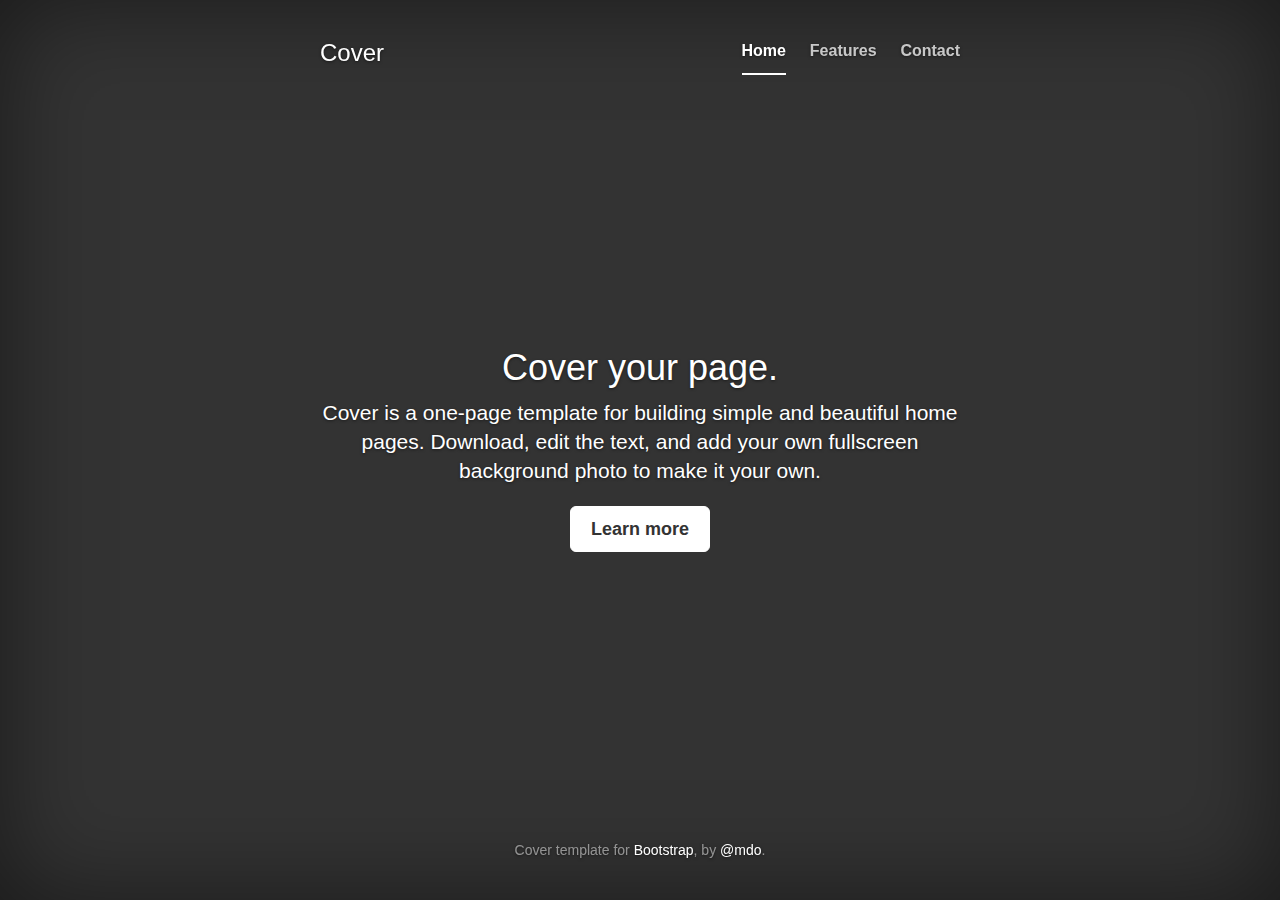
<file: bootstrap-3.3.5/docs/examples/cover/index.html>
<!DOCTYPE html>
<html lang="en">
  <head>
    <meta charset="utf-8">
    <meta http-equiv="X-UA-Compatible" content="IE=edge">
    <meta name="viewport" content="width=device-width, initial-scale=1">
    <!-- The above 3 meta tags *must* come first in the head; any other head content must come *after* these tags -->
    <meta name="description" content="">
    <meta name="author" content="">
    <link rel="icon" href="../../favicon.ico">

    <title>Cover Template for Bootstrap</title>

    <!-- Bootstrap core CSS -->
    <link href="../../dist/css/bootstrap.min.css" rel="stylesheet">

    <!-- Custom styles for this template -->
    <link href="cover.css" rel="stylesheet">

    <!-- Just for debugging purposes. Don't actually copy these 2 lines! -->
    <!--[if lt IE 9]><script src="../../assets/js/ie8-responsive-file-warning.js"></script><![endif]-->
    <script src="../../assets/js/ie-emulation-modes-warning.js"></script>

    <!-- HTML5 shim and Respond.js for IE8 support of HTML5 elements and media queries -->
    <!--[if lt IE 9]>
      <script src="https://oss.maxcdn.com/html5shiv/3.7.2/html5shiv.min.js"></script>
      <script src="https://oss.maxcdn.com/respond/1.4.2/respond.min.js"></script>
    <![endif]-->
  </head>

  <body>

    <div class="site-wrapper">

      <div class="site-wrapper-inner">

        <div class="cover-container">

          <div class="masthead clearfix">
            <div class="inner">
              <h3 class="masthead-brand">Cover</h3>
              <nav>
                <ul class="nav masthead-nav">
                  <li class="active"><a href="#">Home</a></li>
                  <li><a href="#">Features</a></li>
                  <li><a href="#">Contact</a></li>
                </ul>
              </nav>
            </div>
          </div>

          <div class="inner cover">
            <h1 class="cover-heading">Cover your page.</h1>
            <p class="lead">Cover is a one-page template for building simple and beautiful home pages. Download, edit the text, and add your own fullscreen background photo to make it your own.</p>
            <p class="lead">
              <a href="#" class="btn btn-lg btn-default">Learn more</a>
            </p>
          </div>

          <div class="mastfoot">
            <div class="inner">
              <p>Cover template for <a href="http://getbootstrap.com">Bootstrap</a>, by <a href="https://twitter.com/mdo">@mdo</a>.</p>
            </div>
          </div>

        </div>

      </div>

    </div>

    <!-- Bootstrap core JavaScript
    ================================================== -->
    <!-- Placed at the end of the document so the pages load faster -->
    <script src="https://ajax.googleapis.com/ajax/libs/jquery/1.11.3/jquery.min.js"></script>
    <script src="../../dist/js/bootstrap.min.js"></script>
    <!-- IE10 viewport hack for Surface/desktop Windows 8 bug -->
    <script src="../../assets/js/ie10-viewport-bug-workaround.js"></script>
  </body>
</html>
</file>
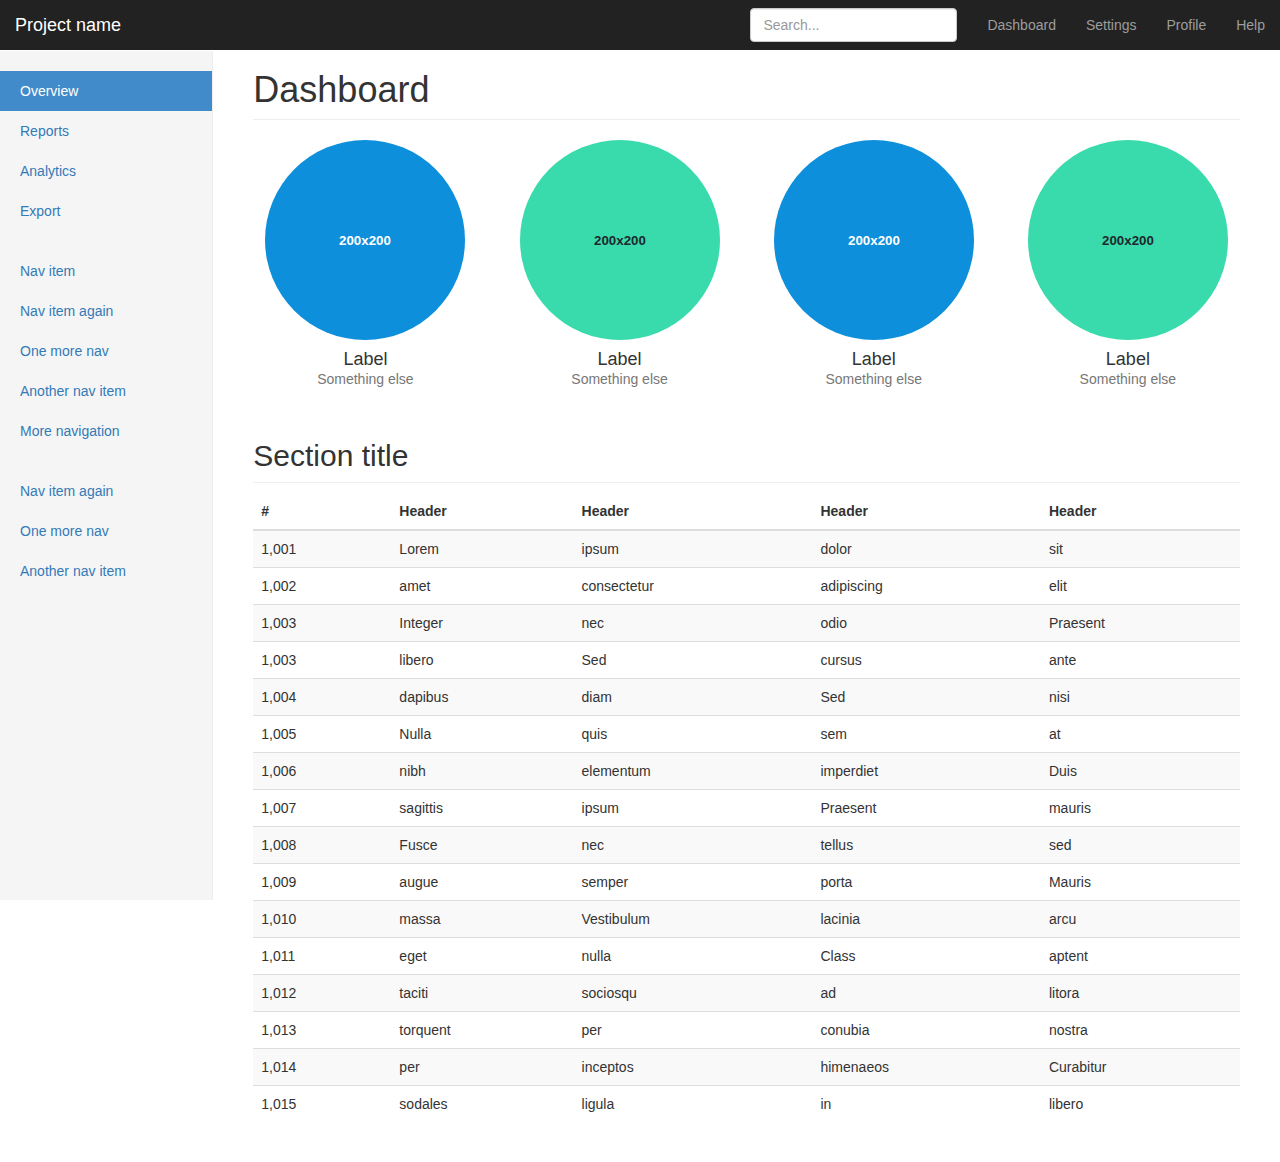
<file: bootstrap-3.3.5/docs/examples/dashboard/index.html>
<!DOCTYPE html>
<html lang="en">
  <head>
    <meta charset="utf-8">
    <meta http-equiv="X-UA-Compatible" content="IE=edge">
    <meta name="viewport" content="width=device-width, initial-scale=1">
    <!-- The above 3 meta tags *must* come first in the head; any other head content must come *after* these tags -->
    <meta name="description" content="">
    <meta name="author" content="">
    <link rel="icon" href="../../favicon.ico">

    <title>Dashboard Template for Bootstrap</title>

    <!-- Bootstrap core CSS -->
    <link href="../../dist/css/bootstrap.min.css" rel="stylesheet">

    <!-- Custom styles for this template -->
    <link href="dashboard.css" rel="stylesheet">

    <!-- Just for debugging purposes. Don't actually copy these 2 lines! -->
    <!--[if lt IE 9]><script src="../../assets/js/ie8-responsive-file-warning.js"></script><![endif]-->
    <script src="../../assets/js/ie-emulation-modes-warning.js"></script>

    <!-- HTML5 shim and Respond.js for IE8 support of HTML5 elements and media queries -->
    <!--[if lt IE 9]>
      <script src="https://oss.maxcdn.com/html5shiv/3.7.2/html5shiv.min.js"></script>
      <script src="https://oss.maxcdn.com/respond/1.4.2/respond.min.js"></script>
    <![endif]-->
  </head>

  <body>

    <nav class="navbar navbar-inverse navbar-fixed-top">
      <div class="container-fluid">
        <div class="navbar-header">
          <button type="button" class="navbar-toggle collapsed" data-toggle="collapse" data-target="#navbar" aria-expanded="false" aria-controls="navbar">
            <span class="sr-only">Toggle navigation</span>
            <span class="icon-bar"></span>
            <span class="icon-bar"></span>
            <span class="icon-bar"></span>
          </button>
          <a class="navbar-brand" href="#">Project name</a>
        </div>
        <div id="navbar" class="navbar-collapse collapse">
          <ul class="nav navbar-nav navbar-right">
            <li><a href="#">Dashboard</a></li>
            <li><a href="#">Settings</a></li>
            <li><a href="#">Profile</a></li>
            <li><a href="#">Help</a></li>
          </ul>
          <form class="navbar-form navbar-right">
            <input type="text" class="form-control" placeholder="Search...">
          </form>
        </div>
      </div>
    </nav>

    <div class="container-fluid">
      <div class="row">
        <div class="col-sm-3 col-md-2 sidebar">
          <ul class="nav nav-sidebar">
            <li class="active"><a href="#">Overview <span class="sr-only">(current)</span></a></li>
            <li><a href="#">Reports</a></li>
            <li><a href="#">Analytics</a></li>
            <li><a href="#">Export</a></li>
          </ul>
          <ul class="nav nav-sidebar">
            <li><a href="">Nav item</a></li>
            <li><a href="">Nav item again</a></li>
            <li><a href="">One more nav</a></li>
            <li><a href="">Another nav item</a></li>
            <li><a href="">More navigation</a></li>
          </ul>
          <ul class="nav nav-sidebar">
            <li><a href="">Nav item again</a></li>
            <li><a href="">One more nav</a></li>
            <li><a href="">Another nav item</a></li>
          </ul>
        </div>
        <div class="col-sm-9 col-sm-offset-3 col-md-10 col-md-offset-2 main">
          <h1 class="page-header">Dashboard</h1>

          <div class="row placeholders">
            <div class="col-xs-6 col-sm-3 placeholder">
              <img data-src="holder.js/200x200/auto/sky" class="img-responsive" alt="Generic placeholder thumbnail">
              <h4>Label</h4>
              <span class="text-muted">Something else</span>
            </div>
            <div class="col-xs-6 col-sm-3 placeholder">
              <img data-src="holder.js/200x200/auto/vine" class="img-responsive" alt="Generic placeholder thumbnail">
              <h4>Label</h4>
              <span class="text-muted">Something else</span>
            </div>
            <div class="col-xs-6 col-sm-3 placeholder">
              <img data-src="holder.js/200x200/auto/sky" class="img-responsive" alt="Generic placeholder thumbnail">
              <h4>Label</h4>
              <span class="text-muted">Something else</span>
            </div>
            <div class="col-xs-6 col-sm-3 placeholder">
              <img data-src="holder.js/200x200/auto/vine" class="img-responsive" alt="Generic placeholder thumbnail">
              <h4>Label</h4>
              <span class="text-muted">Something else</span>
            </div>
          </div>

          <h2 class="sub-header">Section title</h2>
          <div class="table-responsive">
            <table class="table table-striped">
              <thead>
                <tr>
                  <th>#</th>
                  <th>Header</th>
                  <th>Header</th>
                  <th>Header</th>
                  <th>Header</th>
                </tr>
              </thead>
              <tbody>
                <tr>
                  <td>1,001</td>
                  <td>Lorem</td>
                  <td>ipsum</td>
                  <td>dolor</td>
                  <td>sit</td>
                </tr>
                <tr>
                  <td>1,002</td>
                  <td>amet</td>
                  <td>consectetur</td>
                  <td>adipiscing</td>
                  <td>elit</td>
                </tr>
                <tr>
                  <td>1,003</td>
                  <td>Integer</td>
                  <td>nec</td>
                  <td>odio</td>
                  <td>Praesent</td>
                </tr>
                <tr>
                  <td>1,003</td>
                  <td>libero</td>
                  <td>Sed</td>
                  <td>cursus</td>
                  <td>ante</td>
                </tr>
                <tr>
                  <td>1,004</td>
                  <td>dapibus</td>
                  <td>diam</td>
                  <td>Sed</td>
                  <td>nisi</td>
                </tr>
                <tr>
                  <td>1,005</td>
                  <td>Nulla</td>
                  <td>quis</td>
                  <td>sem</td>
                  <td>at</td>
                </tr>
                <tr>
                  <td>1,006</td>
                  <td>nibh</td>
                  <td>elementum</td>
                  <td>imperdiet</td>
                  <td>Duis</td>
                </tr>
                <tr>
                  <td>1,007</td>
                  <td>sagittis</td>
                  <td>ipsum</td>
                  <td>Praesent</td>
                  <td>mauris</td>
                </tr>
                <tr>
                  <td>1,008</td>
                  <td>Fusce</td>
                  <td>nec</td>
                  <td>tellus</td>
                  <td>sed</td>
                </tr>
                <tr>
                  <td>1,009</td>
                  <td>augue</td>
                  <td>semper</td>
                  <td>porta</td>
                  <td>Mauris</td>
                </tr>
                <tr>
                  <td>1,010</td>
                  <td>massa</td>
                  <td>Vestibulum</td>
                  <td>lacinia</td>
                  <td>arcu</td>
                </tr>
                <tr>
                  <td>1,011</td>
                  <td>eget</td>
                  <td>nulla</td>
                  <td>Class</td>
                  <td>aptent</td>
                </tr>
                <tr>
                  <td>1,012</td>
                  <td>taciti</td>
                  <td>sociosqu</td>
                  <td>ad</td>
                  <td>litora</td>
                </tr>
                <tr>
                  <td>1,013</td>
                  <td>torquent</td>
                  <td>per</td>
                  <td>conubia</td>
                  <td>nostra</td>
                </tr>
                <tr>
                  <td>1,014</td>
                  <td>per</td>
                  <td>inceptos</td>
                  <td>himenaeos</td>
                  <td>Curabitur</td>
                </tr>
                <tr>
                  <td>1,015</td>
                  <td>sodales</td>
                  <td>ligula</td>
                  <td>in</td>
                  <td>libero</td>
                </tr>
              </tbody>
            </table>
          </div>
        </div>
      </div>
    </div>

    <!-- Bootstrap core JavaScript
    ================================================== -->
    <!-- Placed at the end of the document so the pages load faster -->
    <script src="https://ajax.googleapis.com/ajax/libs/jquery/1.11.3/jquery.min.js"></script>
    <script src="../../dist/js/bootstrap.min.js"></script>
    <!-- Just to make our placeholder images work. Don't actually copy the next line! -->
    <script src="../../assets/js/vendor/holder.min.js"></script>
    <!-- IE10 viewport hack for Surface/desktop Windows 8 bug -->
    <script src="../../assets/js/ie10-viewport-bug-workaround.js"></script>
  </body>
</html>
</file>
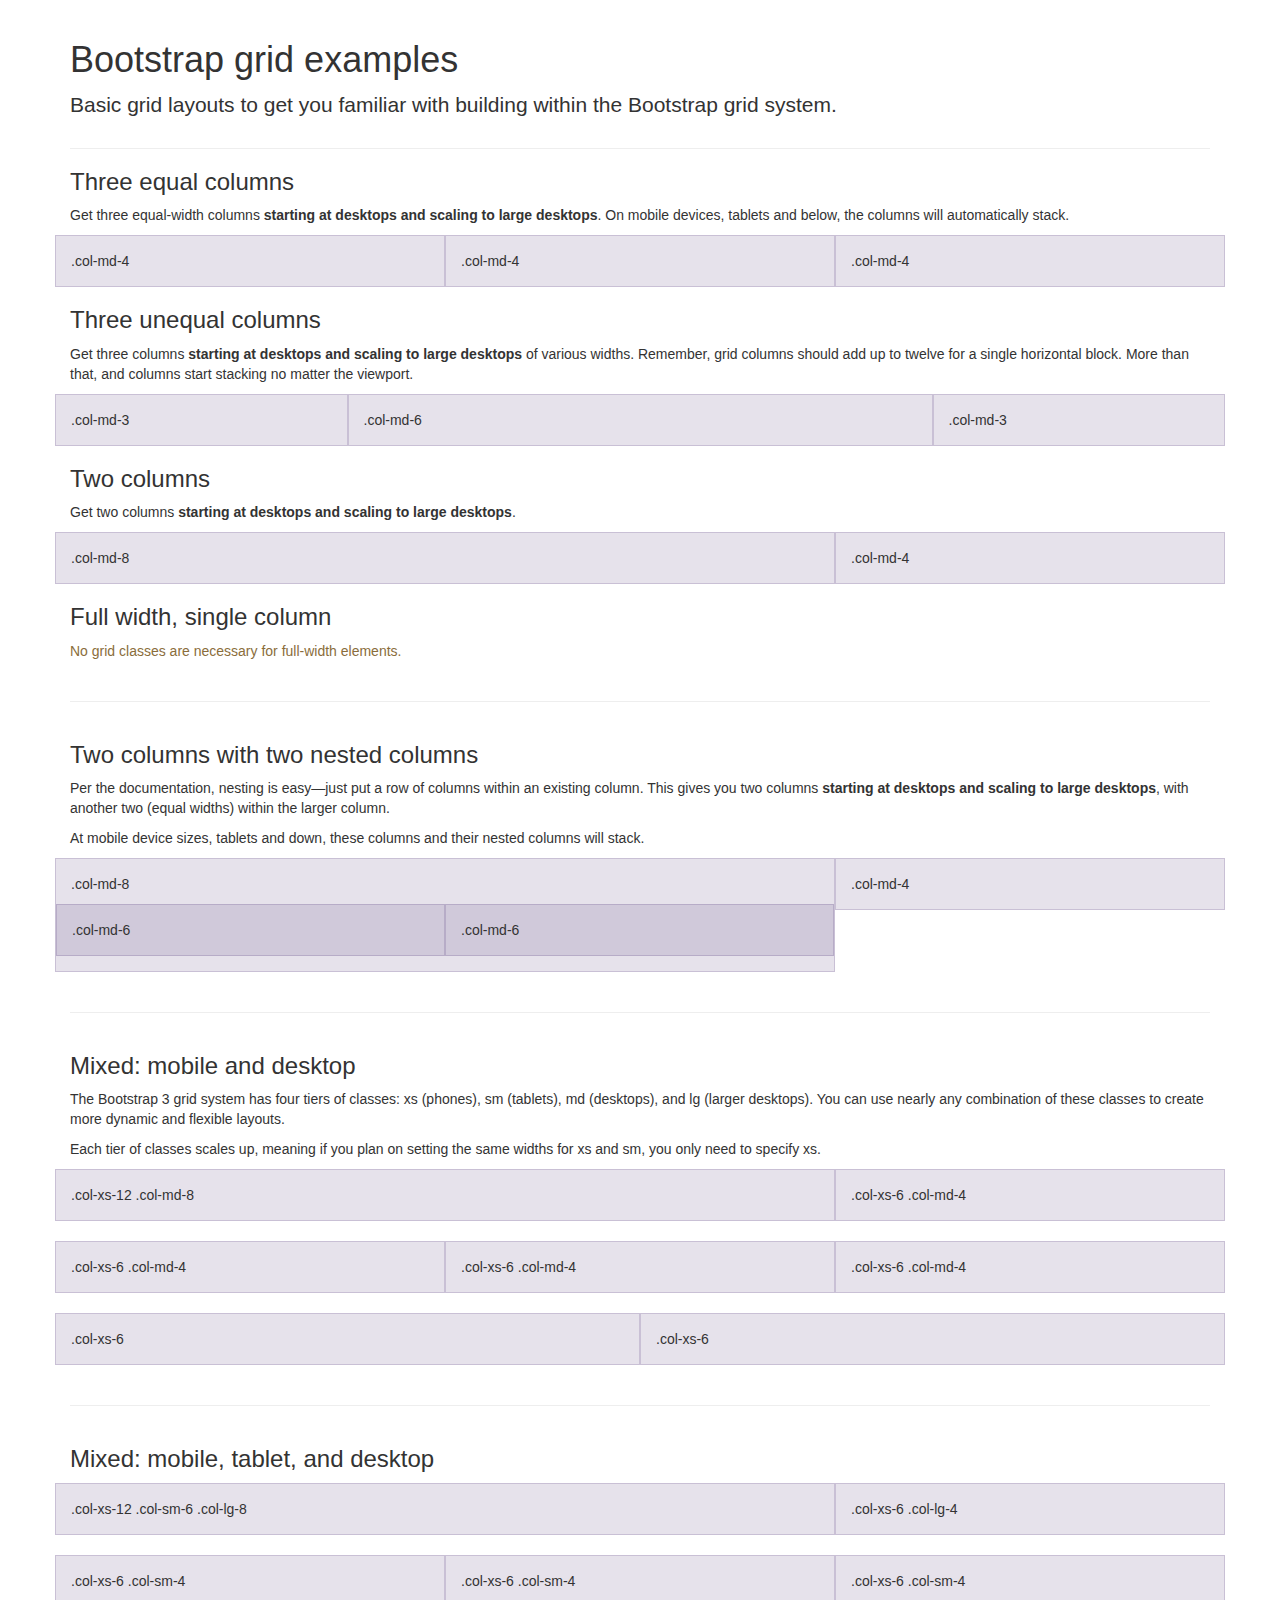
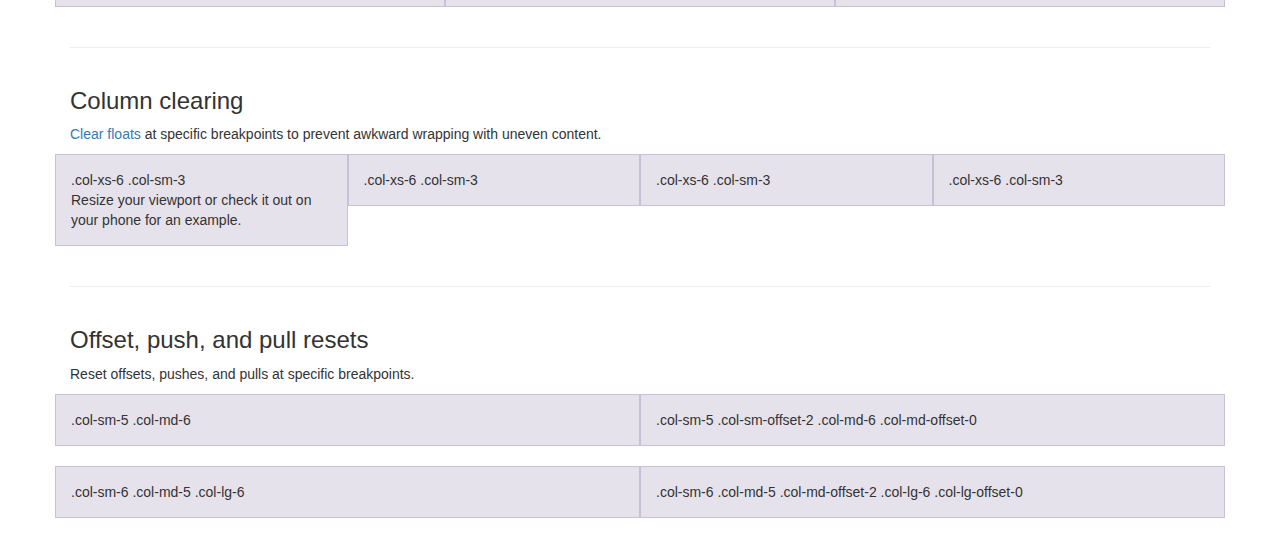
<file: bootstrap-3.3.5/docs/examples/grid/index.html>
<!DOCTYPE html>
<html lang="en">
  <head>
    <meta charset="utf-8">
    <meta http-equiv="X-UA-Compatible" content="IE=edge">
    <meta name="viewport" content="width=device-width, initial-scale=1">
    <!-- The above 3 meta tags *must* come first in the head; any other head content must come *after* these tags -->
    <meta name="description" content="">
    <meta name="author" content="">
    <link rel="icon" href="../../favicon.ico">

    <title>Grid Template for Bootstrap</title>

    <!-- Bootstrap core CSS -->
    <link href="../../dist/css/bootstrap.min.css" rel="stylesheet">

    <!-- Custom styles for this template -->
    <link href="grid.css" rel="stylesheet">

    <!-- Just for debugging purposes. Don't actually copy these 2 lines! -->
    <!--[if lt IE 9]><script src="../../assets/js/ie8-responsive-file-warning.js"></script><![endif]-->
    <script src="../../assets/js/ie-emulation-modes-warning.js"></script>

    <!-- HTML5 shim and Respond.js for IE8 support of HTML5 elements and media queries -->
    <!--[if lt IE 9]>
      <script src="https://oss.maxcdn.com/html5shiv/3.7.2/html5shiv.min.js"></script>
      <script src="https://oss.maxcdn.com/respond/1.4.2/respond.min.js"></script>
    <![endif]-->
  </head>

  <body>
    <div class="container">

      <div class="page-header">
        <h1>Bootstrap grid examples</h1>
        <p class="lead">Basic grid layouts to get you familiar with building within the Bootstrap grid system.</p>
      </div>

      <h3>Three equal columns</h3>
      <p>Get three equal-width columns <strong>starting at desktops and scaling to large desktops</strong>. On mobile devices, tablets and below, the columns will automatically stack.</p>
      <div class="row">
        <div class="col-md-4">.col-md-4</div>
        <div class="col-md-4">.col-md-4</div>
        <div class="col-md-4">.col-md-4</div>
      </div>

      <h3>Three unequal columns</h3>
      <p>Get three columns <strong>starting at desktops and scaling to large desktops</strong> of various widths. Remember, grid columns should add up to twelve for a single horizontal block. More than that, and columns start stacking no matter the viewport.</p>
      <div class="row">
        <div class="col-md-3">.col-md-3</div>
        <div class="col-md-6">.col-md-6</div>
        <div class="col-md-3">.col-md-3</div>
      </div>

      <h3>Two columns</h3>
      <p>Get two columns <strong>starting at desktops and scaling to large desktops</strong>.</p>
      <div class="row">
        <div class="col-md-8">.col-md-8</div>
        <div class="col-md-4">.col-md-4</div>
      </div>

      <h3>Full width, single column</h3>
      <p class="text-warning">No grid classes are necessary for full-width elements.</p>

      <hr>

      <h3>Two columns with two nested columns</h3>
      <p>Per the documentation, nesting is easy—just put a row of columns within an existing column. This gives you two columns <strong>starting at desktops and scaling to large desktops</strong>, with another two (equal widths) within the larger column.</p>
      <p>At mobile device sizes, tablets and down, these columns and their nested columns will stack.</p>
      <div class="row">
        <div class="col-md-8">
          .col-md-8
          <div class="row">
            <div class="col-md-6">.col-md-6</div>
            <div class="col-md-6">.col-md-6</div>
          </div>
        </div>
        <div class="col-md-4">.col-md-4</div>
      </div>

      <hr>

      <h3>Mixed: mobile and desktop</h3>
      <p>The Bootstrap 3 grid system has four tiers of classes: xs (phones), sm (tablets), md (desktops), and lg (larger desktops). You can use nearly any combination of these classes to create more dynamic and flexible layouts.</p>
      <p>Each tier of classes scales up, meaning if you plan on setting the same widths for xs and sm, you only need to specify xs.</p>
      <div class="row">
        <div class="col-xs-12 col-md-8">.col-xs-12 .col-md-8</div>
        <div class="col-xs-6 col-md-4">.col-xs-6 .col-md-4</div>
      </div>
      <div class="row">
        <div class="col-xs-6 col-md-4">.col-xs-6 .col-md-4</div>
        <div class="col-xs-6 col-md-4">.col-xs-6 .col-md-4</div>
        <div class="col-xs-6 col-md-4">.col-xs-6 .col-md-4</div>
      </div>
      <div class="row">
        <div class="col-xs-6">.col-xs-6</div>
        <div class="col-xs-6">.col-xs-6</div>
      </div>

      <hr>

      <h3>Mixed: mobile, tablet, and desktop</h3>
      <p></p>
      <div class="row">
        <div class="col-xs-12 col-sm-6 col-lg-8">.col-xs-12 .col-sm-6 .col-lg-8</div>
        <div class="col-xs-6 col-lg-4">.col-xs-6 .col-lg-4</div>
      </div>
      <div class="row">
        <div class="col-xs-6 col-sm-4">.col-xs-6 .col-sm-4</div>
        <div class="col-xs-6 col-sm-4">.col-xs-6 .col-sm-4</div>
        <div class="col-xs-6 col-sm-4">.col-xs-6 .col-sm-4</div>
      </div>

      <hr>

      <h3>Column clearing</h3>
      <p><a href="http://getbootstrap.com/css/#grid-responsive-resets">Clear floats</a> at specific breakpoints to prevent awkward wrapping with uneven content.</p>
      <div class="row">
        <div class="col-xs-6 col-sm-3">
          .col-xs-6 .col-sm-3
          <br>
          Resize your viewport or check it out on your phone for an example.
        </div>
        <div class="col-xs-6 col-sm-3">.col-xs-6 .col-sm-3</div>

        <!-- Add the extra clearfix for only the required viewport -->
        <div class="clearfix visible-xs"></div>

        <div class="col-xs-6 col-sm-3">.col-xs-6 .col-sm-3</div>
        <div class="col-xs-6 col-sm-3">.col-xs-6 .col-sm-3</div>
      </div>

      <hr>

      <h3>Offset, push, and pull resets</h3>
      <p>Reset offsets, pushes, and pulls at specific breakpoints.</p>
      <div class="row">
        <div class="col-sm-5 col-md-6">.col-sm-5 .col-md-6</div>
        <div class="col-sm-5 col-sm-offset-2 col-md-6 col-md-offset-0">.col-sm-5 .col-sm-offset-2 .col-md-6 .col-md-offset-0</div>
      </div>
      <div class="row">
        <div class="col-sm-6 col-md-5 col-lg-6">.col-sm-6 .col-md-5 .col-lg-6</div>
        <div class="col-sm-6 col-md-5 col-md-offset-2 col-lg-6 col-lg-offset-0">.col-sm-6 .col-md-5 .col-md-offset-2 .col-lg-6 .col-lg-offset-0</div>
      </div>


    </div> <!-- /container -->


    <!-- IE10 viewport hack for Surface/desktop Windows 8 bug -->
    <script src="../../assets/js/ie10-viewport-bug-workaround.js"></script>
  </body>
</html>
</file>
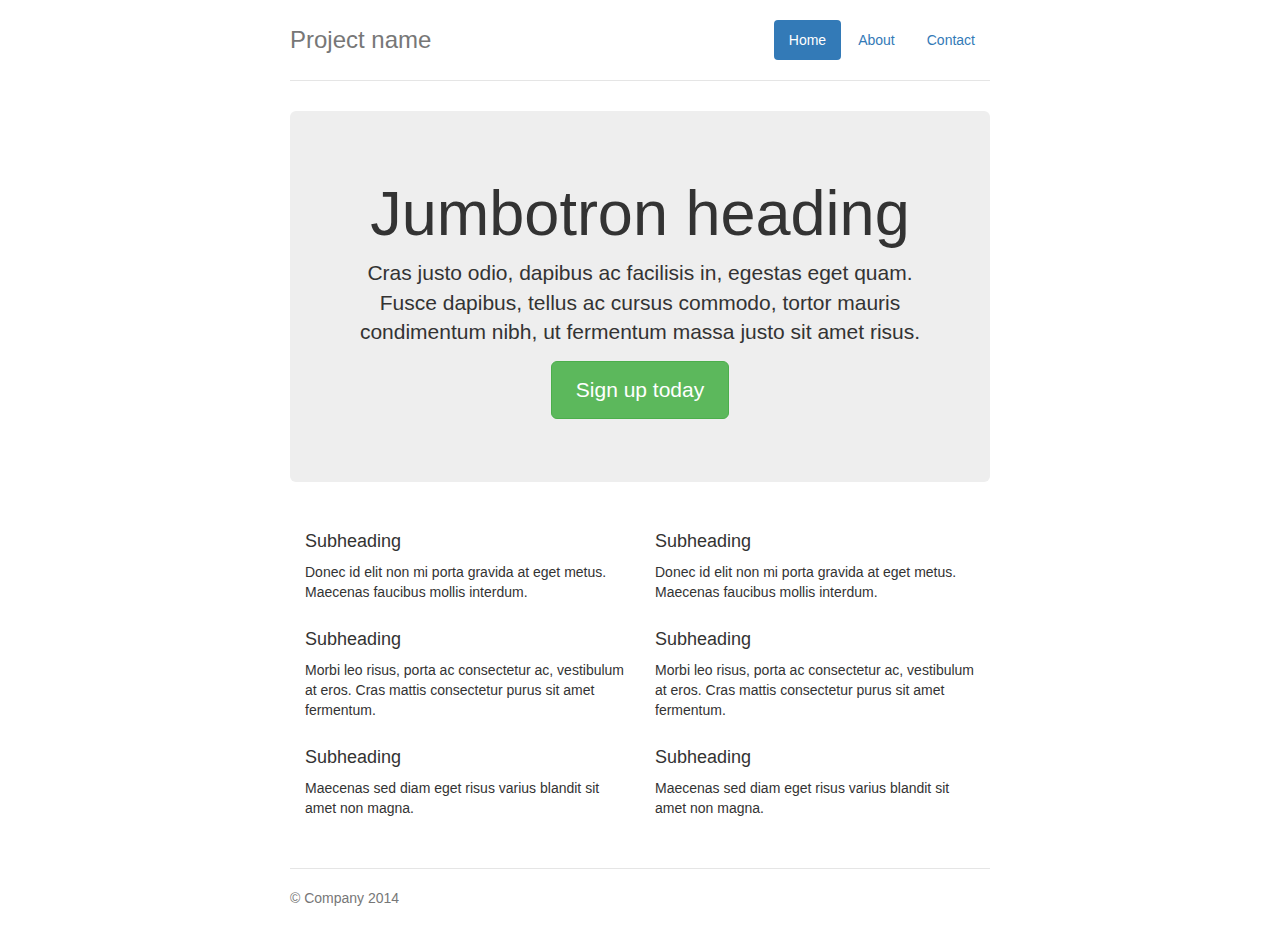
<file: bootstrap-3.3.5/docs/examples/jumbotron-narrow/index.html>
<!DOCTYPE html>
<html lang="en">
  <head>
    <meta charset="utf-8">
    <meta http-equiv="X-UA-Compatible" content="IE=edge">
    <meta name="viewport" content="width=device-width, initial-scale=1">
    <!-- The above 3 meta tags *must* come first in the head; any other head content must come *after* these tags -->
    <meta name="description" content="">
    <meta name="author" content="">
    <link rel="icon" href="../../favicon.ico">

    <title>Narrow Jumbotron Template for Bootstrap</title>

    <!-- Bootstrap core CSS -->
    <link href="../../dist/css/bootstrap.min.css" rel="stylesheet">

    <!-- Custom styles for this template -->
    <link href="jumbotron-narrow.css" rel="stylesheet">

    <!-- Just for debugging purposes. Don't actually copy these 2 lines! -->
    <!--[if lt IE 9]><script src="../../assets/js/ie8-responsive-file-warning.js"></script><![endif]-->
    <script src="../../assets/js/ie-emulation-modes-warning.js"></script>

    <!-- HTML5 shim and Respond.js for IE8 support of HTML5 elements and media queries -->
    <!--[if lt IE 9]>
      <script src="https://oss.maxcdn.com/html5shiv/3.7.2/html5shiv.min.js"></script>
      <script src="https://oss.maxcdn.com/respond/1.4.2/respond.min.js"></script>
    <![endif]-->
  </head>

  <body>

    <div class="container">
      <div class="header clearfix">
        <nav>
          <ul class="nav nav-pills pull-right">
            <li role="presentation" class="active"><a href="#">Home</a></li>
            <li role="presentation"><a href="#">About</a></li>
            <li role="presentation"><a href="#">Contact</a></li>
          </ul>
        </nav>
        <h3 class="text-muted">Project name</h3>
      </div>

      <div class="jumbotron">
        <h1>Jumbotron heading</h1>
        <p class="lead">Cras justo odio, dapibus ac facilisis in, egestas eget quam. Fusce dapibus, tellus ac cursus commodo, tortor mauris condimentum nibh, ut fermentum massa justo sit amet risus.</p>
        <p><a class="btn btn-lg btn-success" href="#" role="button">Sign up today</a></p>
      </div>

      <div class="row marketing">
        <div class="col-lg-6">
          <h4>Subheading</h4>
          <p>Donec id elit non mi porta gravida at eget metus. Maecenas faucibus mollis interdum.</p>

          <h4>Subheading</h4>
          <p>Morbi leo risus, porta ac consectetur ac, vestibulum at eros. Cras mattis consectetur purus sit amet fermentum.</p>

          <h4>Subheading</h4>
          <p>Maecenas sed diam eget risus varius blandit sit amet non magna.</p>
        </div>

        <div class="col-lg-6">
          <h4>Subheading</h4>
          <p>Donec id elit non mi porta gravida at eget metus. Maecenas faucibus mollis interdum.</p>

          <h4>Subheading</h4>
          <p>Morbi leo risus, porta ac consectetur ac, vestibulum at eros. Cras mattis consectetur purus sit amet fermentum.</p>

          <h4>Subheading</h4>
          <p>Maecenas sed diam eget risus varius blandit sit amet non magna.</p>
        </div>
      </div>

      <footer class="footer">
        <p>&copy; Company 2014</p>
      </footer>

    </div> <!-- /container -->


    <!-- IE10 viewport hack for Surface/desktop Windows 8 bug -->
    <script src="../../assets/js/ie10-viewport-bug-workaround.js"></script>
  </body>
</html>
</file>
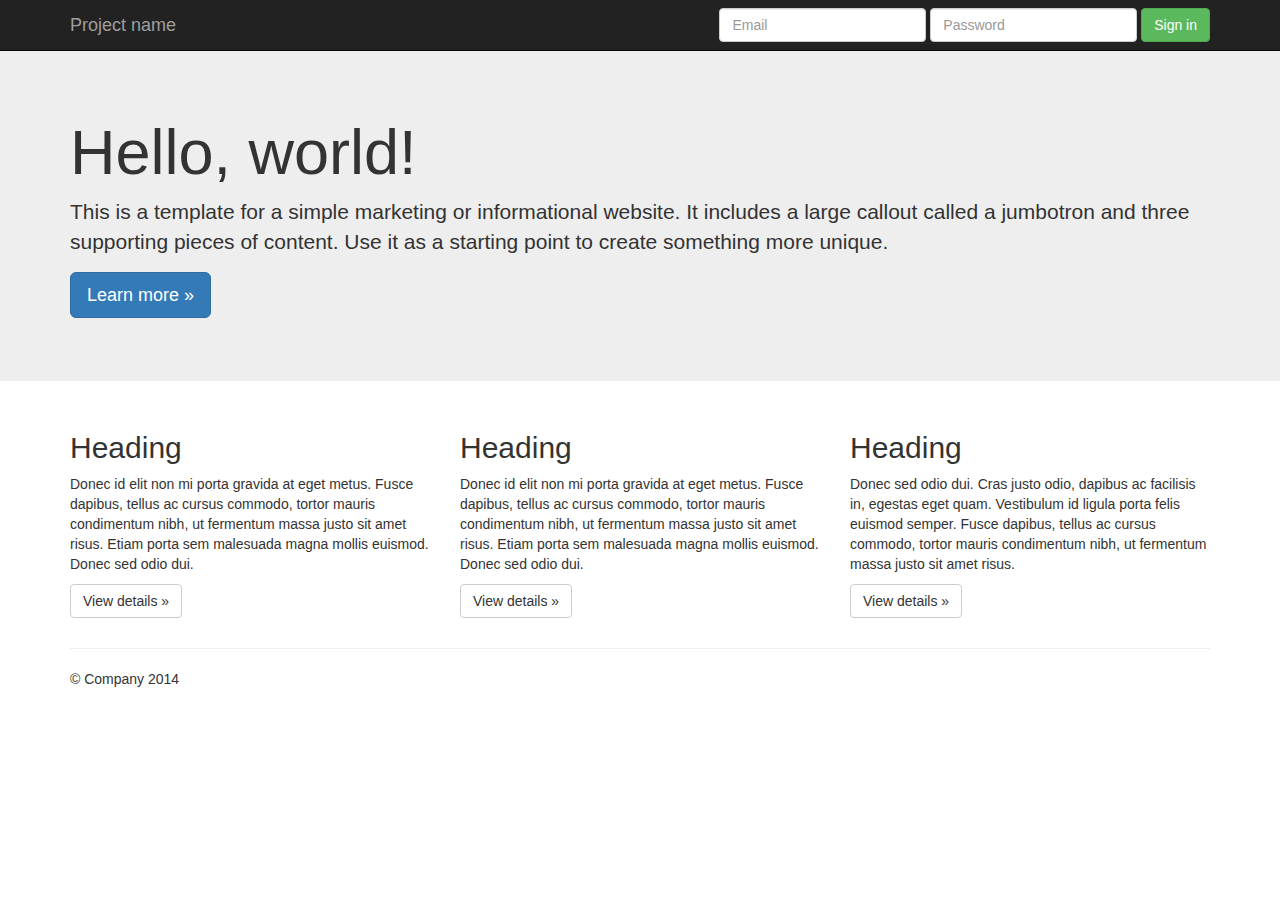
<file: bootstrap-3.3.5/docs/examples/jumbotron/index.html>
<!DOCTYPE html>
<html lang="en">
  <head>
    <meta charset="utf-8">
    <meta http-equiv="X-UA-Compatible" content="IE=edge">
    <meta name="viewport" content="width=device-width, initial-scale=1">
    <!-- The above 3 meta tags *must* come first in the head; any other head content must come *after* these tags -->
    <meta name="description" content="">
    <meta name="author" content="">
    <link rel="icon" href="../../favicon.ico">

    <title>Jumbotron Template for Bootstrap</title>

    <!-- Bootstrap core CSS -->
    <link href="../../dist/css/bootstrap.min.css" rel="stylesheet">

    <!-- Custom styles for this template -->
    <link href="jumbotron.css" rel="stylesheet">

    <!-- Just for debugging purposes. Don't actually copy these 2 lines! -->
    <!--[if lt IE 9]><script src="../../assets/js/ie8-responsive-file-warning.js"></script><![endif]-->
    <script src="../../assets/js/ie-emulation-modes-warning.js"></script>

    <!-- HTML5 shim and Respond.js for IE8 support of HTML5 elements and media queries -->
    <!--[if lt IE 9]>
      <script src="https://oss.maxcdn.com/html5shiv/3.7.2/html5shiv.min.js"></script>
      <script src="https://oss.maxcdn.com/respond/1.4.2/respond.min.js"></script>
    <![endif]-->
  </head>

  <body>

    <nav class="navbar navbar-inverse navbar-fixed-top">
      <div class="container">
        <div class="navbar-header">
          <button type="button" class="navbar-toggle collapsed" data-toggle="collapse" data-target="#navbar" aria-expanded="false" aria-controls="navbar">
            <span class="sr-only">Toggle navigation</span>
            <span class="icon-bar"></span>
            <span class="icon-bar"></span>
            <span class="icon-bar"></span>
          </button>
          <a class="navbar-brand" href="#">Project name</a>
        </div>
        <div id="navbar" class="navbar-collapse collapse">
          <form class="navbar-form navbar-right">
            <div class="form-group">
              <input type="text" placeholder="Email" class="form-control">
            </div>
            <div class="form-group">
              <input type="password" placeholder="Password" class="form-control">
            </div>
            <button type="submit" class="btn btn-success">Sign in</button>
          </form>
        </div><!--/.navbar-collapse -->
      </div>
    </nav>

    <!-- Main jumbotron for a primary marketing message or call to action -->
    <div class="jumbotron">
      <div class="container">
        <h1>Hello, world!</h1>
        <p>This is a template for a simple marketing or informational website. It includes a large callout called a jumbotron and three supporting pieces of content. Use it as a starting point to create something more unique.</p>
        <p><a class="btn btn-primary btn-lg" href="#" role="button">Learn more &raquo;</a></p>
      </div>
    </div>

    <div class="container">
      <!-- Example row of columns -->
      <div class="row">
        <div class="col-md-4">
          <h2>Heading</h2>
          <p>Donec id elit non mi porta gravida at eget metus. Fusce dapibus, tellus ac cursus commodo, tortor mauris condimentum nibh, ut fermentum massa justo sit amet risus. Etiam porta sem malesuada magna mollis euismod. Donec sed odio dui. </p>
          <p><a class="btn btn-default" href="#" role="button">View details &raquo;</a></p>
        </div>
        <div class="col-md-4">
          <h2>Heading</h2>
          <p>Donec id elit non mi porta gravida at eget metus. Fusce dapibus, tellus ac cursus commodo, tortor mauris condimentum nibh, ut fermentum massa justo sit amet risus. Etiam porta sem malesuada magna mollis euismod. Donec sed odio dui. </p>
          <p><a class="btn btn-default" href="#" role="button">View details &raquo;</a></p>
       </div>
        <div class="col-md-4">
          <h2>Heading</h2>
          <p>Donec sed odio dui. Cras justo odio, dapibus ac facilisis in, egestas eget quam. Vestibulum id ligula porta felis euismod semper. Fusce dapibus, tellus ac cursus commodo, tortor mauris condimentum nibh, ut fermentum massa justo sit amet risus.</p>
          <p><a class="btn btn-default" href="#" role="button">View details &raquo;</a></p>
        </div>
      </div>

      <hr>

      <footer>
        <p>&copy; Company 2014</p>
      </footer>
    </div> <!-- /container -->


    <!-- Bootstrap core JavaScript
    ================================================== -->
    <!-- Placed at the end of the document so the pages load faster -->
    <script src="https://ajax.googleapis.com/ajax/libs/jquery/1.11.3/jquery.min.js"></script>
    <script src="../../dist/js/bootstrap.min.js"></script>
    <!-- IE10 viewport hack for Surface/desktop Windows 8 bug -->
    <script src="../../assets/js/ie10-viewport-bug-workaround.js"></script>
  </body>
</html>
</file>
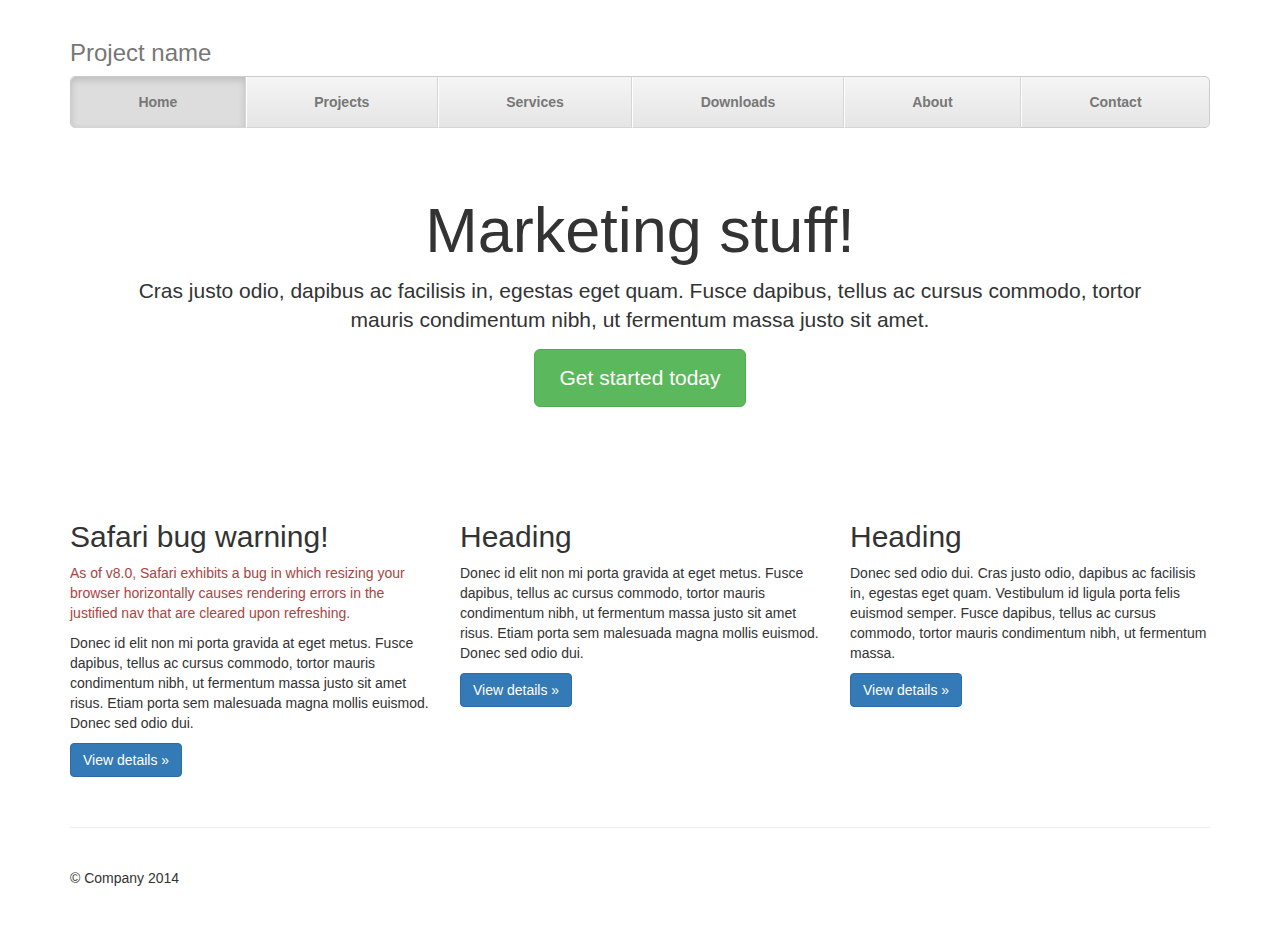
<file: bootstrap-3.3.5/docs/examples/justified-nav/index.html>
<!DOCTYPE html>
<html lang="en">
  <head>
    <meta charset="utf-8">
    <meta http-equiv="X-UA-Compatible" content="IE=edge">
    <meta name="viewport" content="width=device-width, initial-scale=1">
    <!-- The above 3 meta tags *must* come first in the head; any other head content must come *after* these tags -->
    <meta name="description" content="">
    <meta name="author" content="">
    <link rel="icon" href="../../favicon.ico">

    <title>Justified Nav Template for Bootstrap</title>

    <!-- Bootstrap core CSS -->
    <link href="../../dist/css/bootstrap.min.css" rel="stylesheet">

    <!-- Custom styles for this template -->
    <link href="justified-nav.css" rel="stylesheet">

    <!-- Just for debugging purposes. Don't actually copy these 2 lines! -->
    <!--[if lt IE 9]><script src="../../assets/js/ie8-responsive-file-warning.js"></script><![endif]-->
    <script src="../../assets/js/ie-emulation-modes-warning.js"></script>

    <!-- HTML5 shim and Respond.js for IE8 support of HTML5 elements and media queries -->
    <!--[if lt IE 9]>
      <script src="https://oss.maxcdn.com/html5shiv/3.7.2/html5shiv.min.js"></script>
      <script src="https://oss.maxcdn.com/respond/1.4.2/respond.min.js"></script>
    <![endif]-->
  </head>

  <body>

    <div class="container">

      <!-- The justified navigation menu is meant for single line per list item.
           Multiple lines will require custom code not provided by Bootstrap. -->
      <div class="masthead">
        <h3 class="text-muted">Project name</h3>
        <nav>
          <ul class="nav nav-justified">
            <li class="active"><a href="#">Home</a></li>
            <li><a href="#">Projects</a></li>
            <li><a href="#">Services</a></li>
            <li><a href="#">Downloads</a></li>
            <li><a href="#">About</a></li>
            <li><a href="#">Contact</a></li>
          </ul>
        </nav>
      </div>

      <!-- Jumbotron -->
      <div class="jumbotron">
        <h1>Marketing stuff!</h1>
        <p class="lead">Cras justo odio, dapibus ac facilisis in, egestas eget quam. Fusce dapibus, tellus ac cursus commodo, tortor mauris condimentum nibh, ut fermentum massa justo sit amet.</p>
        <p><a class="btn btn-lg btn-success" href="#" role="button">Get started today</a></p>
      </div>

      <!-- Example row of columns -->
      <div class="row">
        <div class="col-lg-4">
          <h2>Safari bug warning!</h2>
          <p class="text-danger">As of v8.0, Safari exhibits a bug in which resizing your browser horizontally causes rendering errors in the justified nav that are cleared upon refreshing.</p>
          <p>Donec id elit non mi porta gravida at eget metus. Fusce dapibus, tellus ac cursus commodo, tortor mauris condimentum nibh, ut fermentum massa justo sit amet risus. Etiam porta sem malesuada magna mollis euismod. Donec sed odio dui. </p>
          <p><a class="btn btn-primary" href="#" role="button">View details &raquo;</a></p>
        </div>
        <div class="col-lg-4">
          <h2>Heading</h2>
          <p>Donec id elit non mi porta gravida at eget metus. Fusce dapibus, tellus ac cursus commodo, tortor mauris condimentum nibh, ut fermentum massa justo sit amet risus. Etiam porta sem malesuada magna mollis euismod. Donec sed odio dui. </p>
          <p><a class="btn btn-primary" href="#" role="button">View details &raquo;</a></p>
       </div>
        <div class="col-lg-4">
          <h2>Heading</h2>
          <p>Donec sed odio dui. Cras justo odio, dapibus ac facilisis in, egestas eget quam. Vestibulum id ligula porta felis euismod semper. Fusce dapibus, tellus ac cursus commodo, tortor mauris condimentum nibh, ut fermentum massa.</p>
          <p><a class="btn btn-primary" href="#" role="button">View details &raquo;</a></p>
        </div>
      </div>

      <!-- Site footer -->
      <footer class="footer">
        <p>&copy; Company 2014</p>
      </footer>

    </div> <!-- /container -->


    <!-- IE10 viewport hack for Surface/desktop Windows 8 bug -->
    <script src="../../assets/js/ie10-viewport-bug-workaround.js"></script>
  </body>
</html>
</file>
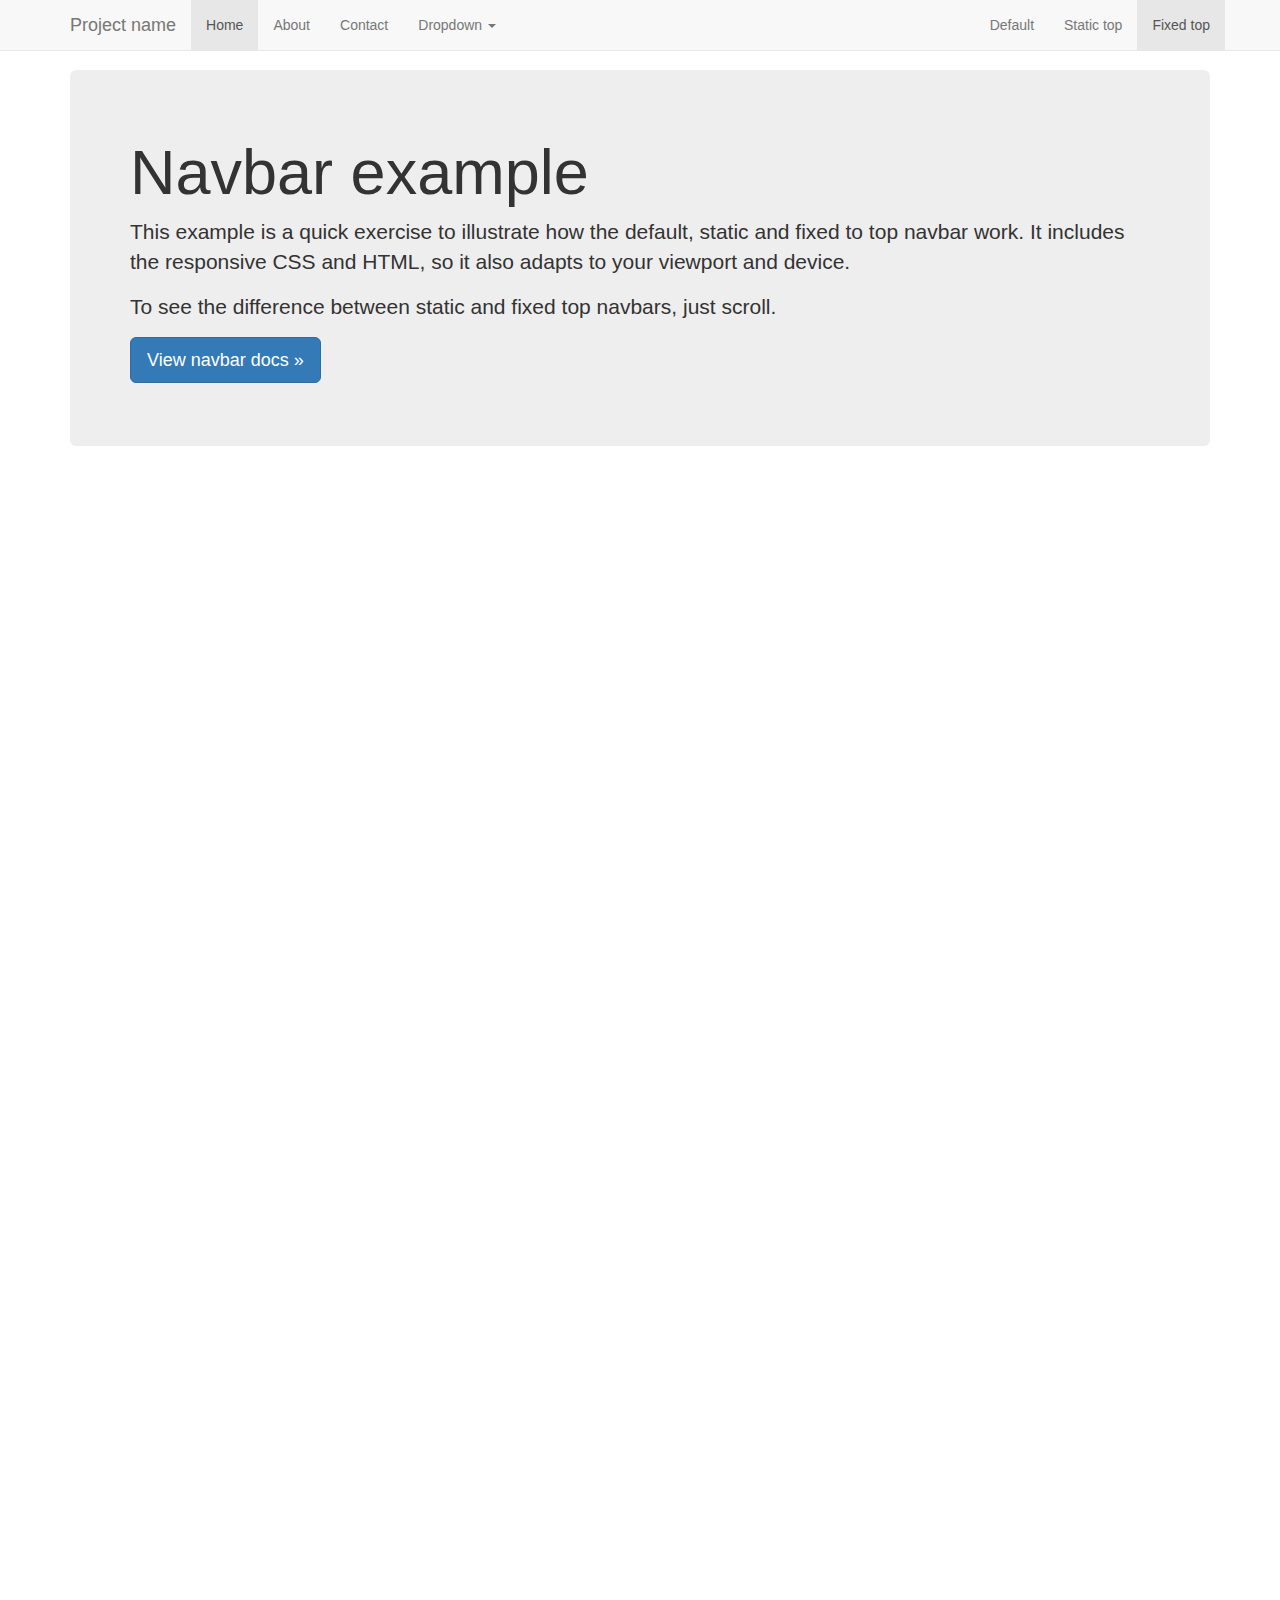
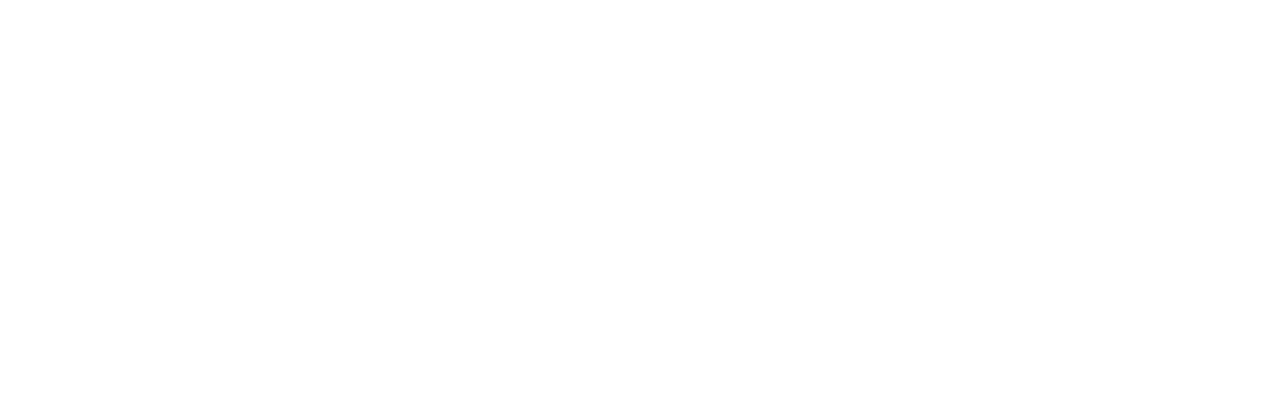
<file: bootstrap-3.3.5/docs/examples/navbar-fixed-top/index.html>
<!DOCTYPE html>
<html lang="en">
  <head>
    <meta charset="utf-8">
    <meta http-equiv="X-UA-Compatible" content="IE=edge">
    <meta name="viewport" content="width=device-width, initial-scale=1">
    <!-- The above 3 meta tags *must* come first in the head; any other head content must come *after* these tags -->
    <meta name="description" content="">
    <meta name="author" content="">
    <link rel="icon" href="../../favicon.ico">

    <title>Fixed Top Navbar Example for Bootstrap</title>

    <!-- Bootstrap core CSS -->
    <link href="../../dist/css/bootstrap.min.css" rel="stylesheet">

    <!-- Custom styles for this template -->
    <link href="navbar-fixed-top.css" rel="stylesheet">

    <!-- Just for debugging purposes. Don't actually copy these 2 lines! -->
    <!--[if lt IE 9]><script src="../../assets/js/ie8-responsive-file-warning.js"></script><![endif]-->
    <script src="../../assets/js/ie-emulation-modes-warning.js"></script>

    <!-- HTML5 shim and Respond.js for IE8 support of HTML5 elements and media queries -->
    <!--[if lt IE 9]>
      <script src="https://oss.maxcdn.com/html5shiv/3.7.2/html5shiv.min.js"></script>
      <script src="https://oss.maxcdn.com/respond/1.4.2/respond.min.js"></script>
    <![endif]-->
  </head>

  <body>

    <!-- Fixed navbar -->
    <nav class="navbar navbar-default navbar-fixed-top">
      <div class="container">
        <div class="navbar-header">
          <button type="button" class="navbar-toggle collapsed" data-toggle="collapse" data-target="#navbar" aria-expanded="false" aria-controls="navbar">
            <span class="sr-only">Toggle navigation</span>
            <span class="icon-bar"></span>
            <span class="icon-bar"></span>
            <span class="icon-bar"></span>
          </button>
          <a class="navbar-brand" href="#">Project name</a>
        </div>
        <div id="navbar" class="navbar-collapse collapse">
          <ul class="nav navbar-nav">
            <li class="active"><a href="#">Home</a></li>
            <li><a href="#about">About</a></li>
            <li><a href="#contact">Contact</a></li>
            <li class="dropdown">
              <a href="#" class="dropdown-toggle" data-toggle="dropdown" role="button" aria-haspopup="true" aria-expanded="false">Dropdown <span class="caret"></span></a>
              <ul class="dropdown-menu">
                <li><a href="#">Action</a></li>
                <li><a href="#">Another action</a></li>
                <li><a href="#">Something else here</a></li>
                <li role="separator" class="divider"></li>
                <li class="dropdown-header">Nav header</li>
                <li><a href="#">Separated link</a></li>
                <li><a href="#">One more separated link</a></li>
              </ul>
            </li>
          </ul>
          <ul class="nav navbar-nav navbar-right">
            <li><a href="../navbar/">Default</a></li>
            <li><a href="../navbar-static-top/">Static top</a></li>
            <li class="active"><a href="./">Fixed top <span class="sr-only">(current)</span></a></li>
          </ul>
        </div><!--/.nav-collapse -->
      </div>
    </nav>

    <div class="container">

      <!-- Main component for a primary marketing message or call to action -->
      <div class="jumbotron">
        <h1>Navbar example</h1>
        <p>This example is a quick exercise to illustrate how the default, static and fixed to top navbar work. It includes the responsive CSS and HTML, so it also adapts to your viewport and device.</p>
        <p>To see the difference between static and fixed top navbars, just scroll.</p>
        <p>
          <a class="btn btn-lg btn-primary" href="../../components/#navbar" role="button">View navbar docs &raquo;</a>
        </p>
      </div>

    </div> <!-- /container -->


    <!-- Bootstrap core JavaScript
    ================================================== -->
    <!-- Placed at the end of the document so the pages load faster -->
    <script src="https://ajax.googleapis.com/ajax/libs/jquery/1.11.3/jquery.min.js"></script>
    <script src="../../dist/js/bootstrap.min.js"></script>
    <!-- IE10 viewport hack for Surface/desktop Windows 8 bug -->
    <script src="../../assets/js/ie10-viewport-bug-workaround.js"></script>
  </body>
</html>
</file>
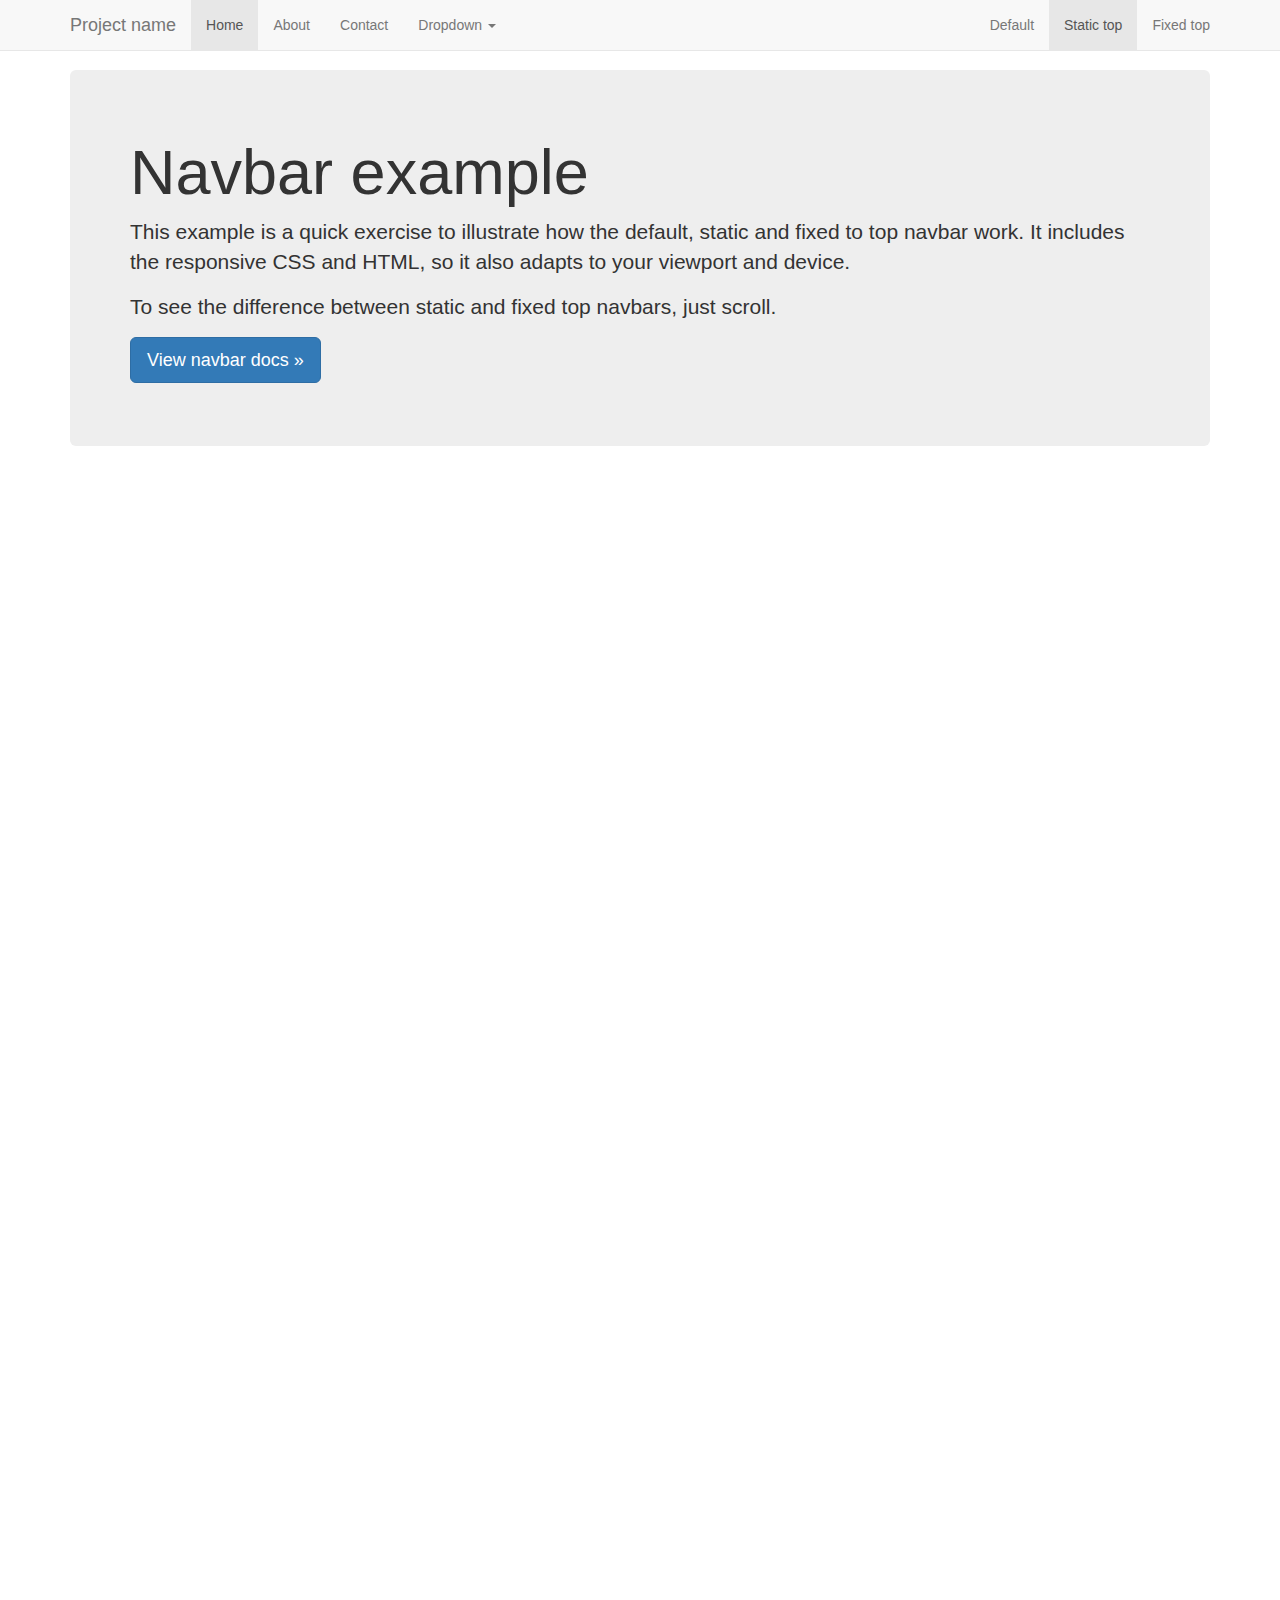
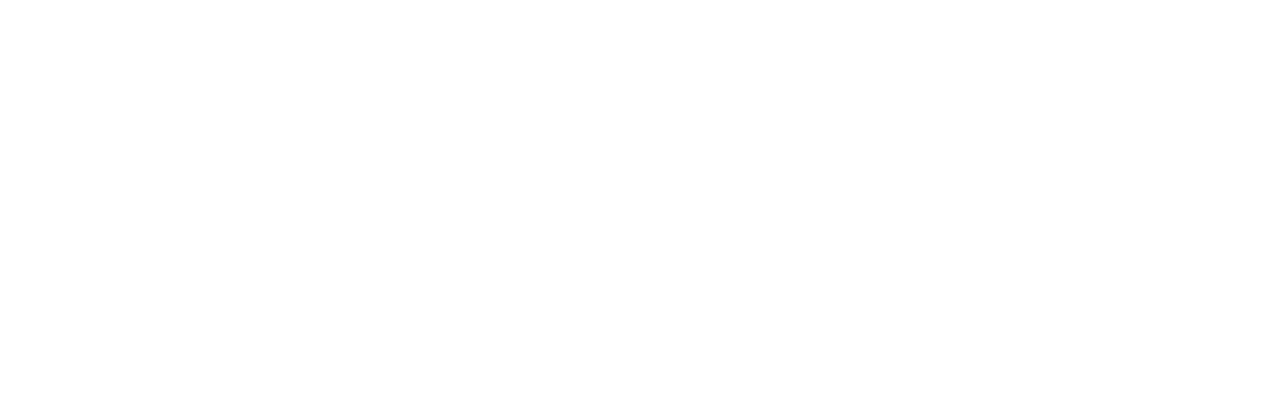
<file: bootstrap-3.3.5/docs/examples/navbar-static-top/index.html>
<!DOCTYPE html>
<html lang="en">
  <head>
    <meta charset="utf-8">
    <meta http-equiv="X-UA-Compatible" content="IE=edge">
    <meta name="viewport" content="width=device-width, initial-scale=1">
    <!-- The above 3 meta tags *must* come first in the head; any other head content must come *after* these tags -->
    <meta name="description" content="">
    <meta name="author" content="">
    <link rel="icon" href="../../favicon.ico">

    <title>Static Top Navbar Example for Bootstrap</title>

    <!-- Bootstrap core CSS -->
    <link href="../../dist/css/bootstrap.min.css" rel="stylesheet">

    <!-- Custom styles for this template -->
    <link href="navbar-static-top.css" rel="stylesheet">

    <!-- Just for debugging purposes. Don't actually copy these 2 lines! -->
    <!--[if lt IE 9]><script src="../../assets/js/ie8-responsive-file-warning.js"></script><![endif]-->
    <script src="../../assets/js/ie-emulation-modes-warning.js"></script>

    <!-- HTML5 shim and Respond.js for IE8 support of HTML5 elements and media queries -->
    <!--[if lt IE 9]>
      <script src="https://oss.maxcdn.com/html5shiv/3.7.2/html5shiv.min.js"></script>
      <script src="https://oss.maxcdn.com/respond/1.4.2/respond.min.js"></script>
    <![endif]-->
  </head>

  <body>

    <!-- Static navbar -->
    <nav class="navbar navbar-default navbar-static-top">
      <div class="container">
        <div class="navbar-header">
          <button type="button" class="navbar-toggle collapsed" data-toggle="collapse" data-target="#navbar" aria-expanded="false" aria-controls="navbar">
            <span class="sr-only">Toggle navigation</span>
            <span class="icon-bar"></span>
            <span class="icon-bar"></span>
            <span class="icon-bar"></span>
          </button>
          <a class="navbar-brand" href="#">Project name</a>
        </div>
        <div id="navbar" class="navbar-collapse collapse">
          <ul class="nav navbar-nav">
            <li class="active"><a href="#">Home</a></li>
            <li><a href="#about">About</a></li>
            <li><a href="#contact">Contact</a></li>
            <li class="dropdown">
              <a href="#" class="dropdown-toggle" data-toggle="dropdown" role="button" aria-haspopup="true" aria-expanded="false">Dropdown <span class="caret"></span></a>
              <ul class="dropdown-menu">
                <li><a href="#">Action</a></li>
                <li><a href="#">Another action</a></li>
                <li><a href="#">Something else here</a></li>
                <li role="separator" class="divider"></li>
                <li class="dropdown-header">Nav header</li>
                <li><a href="#">Separated link</a></li>
                <li><a href="#">One more separated link</a></li>
              </ul>
            </li>
          </ul>
          <ul class="nav navbar-nav navbar-right">
            <li><a href="../navbar/">Default</a></li>
            <li class="active"><a href="./">Static top <span class="sr-only">(current)</span></a></li>
            <li><a href="../navbar-fixed-top/">Fixed top</a></li>
          </ul>
        </div><!--/.nav-collapse -->
      </div>
    </nav>


    <div class="container">

      <!-- Main component for a primary marketing message or call to action -->
      <div class="jumbotron">
        <h1>Navbar example</h1>
        <p>This example is a quick exercise to illustrate how the default, static and fixed to top navbar work. It includes the responsive CSS and HTML, so it also adapts to your viewport and device.</p>
        <p>To see the difference between static and fixed top navbars, just scroll.</p>
        <p>
          <a class="btn btn-lg btn-primary" href="../../components/#navbar" role="button">View navbar docs &raquo;</a>
        </p>
      </div>

    </div> <!-- /container -->


    <!-- Bootstrap core JavaScript
    ================================================== -->
    <!-- Placed at the end of the document so the pages load faster -->
    <script src="https://ajax.googleapis.com/ajax/libs/jquery/1.11.3/jquery.min.js"></script>
    <script src="../../dist/js/bootstrap.min.js"></script>
    <!-- IE10 viewport hack for Surface/desktop Windows 8 bug -->
    <script src="../../assets/js/ie10-viewport-bug-workaround.js"></script>
  </body>
</html>
</file>
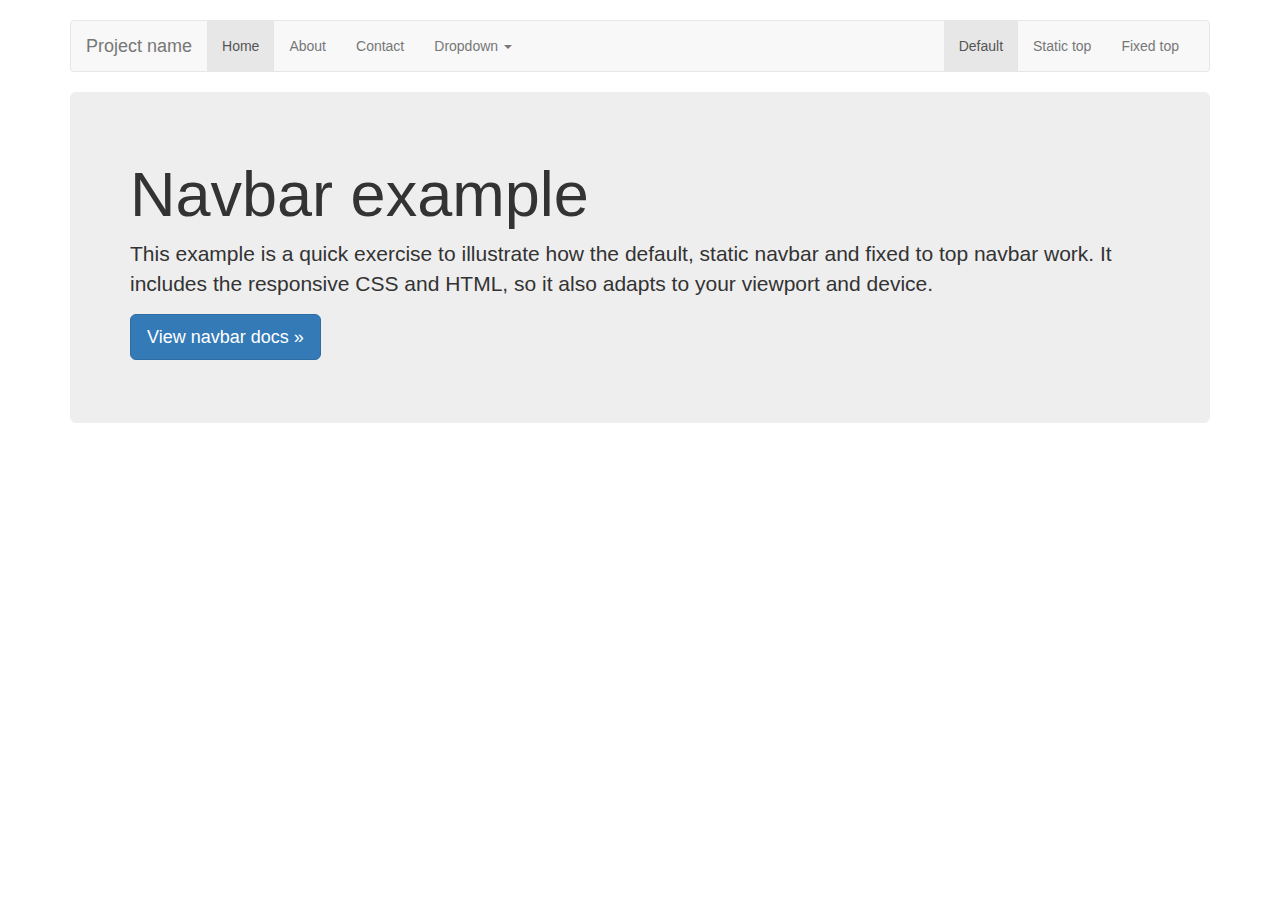
<file: bootstrap-3.3.5/docs/examples/navbar/index.html>
<!DOCTYPE html>
<html lang="en">
  <head>
    <meta charset="utf-8">
    <meta http-equiv="X-UA-Compatible" content="IE=edge">
    <meta name="viewport" content="width=device-width, initial-scale=1">
    <!-- The above 3 meta tags *must* come first in the head; any other head content must come *after* these tags -->
    <meta name="description" content="">
    <meta name="author" content="">
    <link rel="icon" href="../../favicon.ico">

    <title>Navbar Template for Bootstrap</title>

    <!-- Bootstrap core CSS -->
    <link href="../../dist/css/bootstrap.min.css" rel="stylesheet">

    <!-- Custom styles for this template -->
    <link href="navbar.css" rel="stylesheet">

    <!-- Just for debugging purposes. Don't actually copy these 2 lines! -->
    <!--[if lt IE 9]><script src="../../assets/js/ie8-responsive-file-warning.js"></script><![endif]-->
    <script src="../../assets/js/ie-emulation-modes-warning.js"></script>

    <!-- HTML5 shim and Respond.js for IE8 support of HTML5 elements and media queries -->
    <!--[if lt IE 9]>
      <script src="https://oss.maxcdn.com/html5shiv/3.7.2/html5shiv.min.js"></script>
      <script src="https://oss.maxcdn.com/respond/1.4.2/respond.min.js"></script>
    <![endif]-->
  </head>

  <body>

    <div class="container">

      <!-- Static navbar -->
      <nav class="navbar navbar-default">
        <div class="container-fluid">
          <div class="navbar-header">
            <button type="button" class="navbar-toggle collapsed" data-toggle="collapse" data-target="#navbar" aria-expanded="false" aria-controls="navbar">
              <span class="sr-only">Toggle navigation</span>
              <span class="icon-bar"></span>
              <span class="icon-bar"></span>
              <span class="icon-bar"></span>
            </button>
            <a class="navbar-brand" href="#">Project name</a>
          </div>
          <div id="navbar" class="navbar-collapse collapse">
            <ul class="nav navbar-nav">
              <li class="active"><a href="#">Home</a></li>
              <li><a href="#">About</a></li>
              <li><a href="#">Contact</a></li>
              <li class="dropdown">
                <a href="#" class="dropdown-toggle" data-toggle="dropdown" role="button" aria-haspopup="true" aria-expanded="false">Dropdown <span class="caret"></span></a>
                <ul class="dropdown-menu">
                  <li><a href="#">Action</a></li>
                  <li><a href="#">Another action</a></li>
                  <li><a href="#">Something else here</a></li>
                  <li role="separator" class="divider"></li>
                  <li class="dropdown-header">Nav header</li>
                  <li><a href="#">Separated link</a></li>
                  <li><a href="#">One more separated link</a></li>
                </ul>
              </li>
            </ul>
            <ul class="nav navbar-nav navbar-right">
              <li class="active"><a href="./">Default <span class="sr-only">(current)</span></a></li>
              <li><a href="../navbar-static-top/">Static top</a></li>
              <li><a href="../navbar-fixed-top/">Fixed top</a></li>
            </ul>
          </div><!--/.nav-collapse -->
        </div><!--/.container-fluid -->
      </nav>

      <!-- Main component for a primary marketing message or call to action -->
      <div class="jumbotron">
        <h1>Navbar example</h1>
        <p>This example is a quick exercise to illustrate how the default, static navbar and fixed to top navbar work. It includes the responsive CSS and HTML, so it also adapts to your viewport and device.</p>
        <p>
          <a class="btn btn-lg btn-primary" href="../../components/#navbar" role="button">View navbar docs &raquo;</a>
        </p>
      </div>

    </div> <!-- /container -->


    <!-- Bootstrap core JavaScript
    ================================================== -->
    <!-- Placed at the end of the document so the pages load faster -->
    <script src="https://ajax.googleapis.com/ajax/libs/jquery/1.11.3/jquery.min.js"></script>
    <script src="../../dist/js/bootstrap.min.js"></script>
    <!-- IE10 viewport hack for Surface/desktop Windows 8 bug -->
    <script src="../../assets/js/ie10-viewport-bug-workaround.js"></script>
  </body>
</html>
</file>
<file: bootstrap-3.3.5/docs/examples/1medhacks/makeagroup.css>
body {
  padding-top: 20px;
  padding-bottom: 20px;
  font-family: 'Oxygen', sans-serif;
}

.navbar {
  background-color: #d9edf7;
}

.primary-content{
  background: linear-gradient(#fff, transparent 90%),
			  linear-gradient(180deg, #fff, transparent),
              #ffa949 url('img/handshake.jpg') no-repeat center;
  height: 700px;
}

.primary-content1{
  background: linear-gradient(#fff, transparent 90%),
			  linear-gradient(180deg, #fff, transparent),
              #ffa949 url('img/pitchidea.jpg') no-repeat center;
  height: 700px;
}

.active1{
  background-color: #ffffff;
  color: #000000;
}

li:hover{
  background-color: #ffffff;
}

li.nohover{
background-color: #d9edf7;
}

.tableheadings {
	font-weight: bold;
	font-size: 20px;
}

.projectimg {
	height: 650px;
	width: auto;
	position: relative;
	background-position: -500 0 0 -500px;
	background: linear-gradient(#fff, transparent 50%),
			  linear-gradient(180deg, #fff, transparent),
              #ffa949 url('img/projectcancer.jpg') no-repeat;
}

.projectimg2 {
	position: relative;
	background-position: -500 0 0 -500px;
	background: linear-gradient(#fff, transparent 50%),
			  linear-gradient(180deg, #fff, transparent),
              #ffa949 url('img/prescription.jpg') no-repeat;
}
</file>
<file: bootstrap-3.3.5/docs/examples/1medhacks/carousel.css>
/* GLOBAL STYLES
-------------------------------------------------- */
/* Padding below the footer and lighter body text */

body {
  padding-bottom: 40px;
  color: #5a5a5a;
}


/* CUSTOMIZE THE NAVBAR
-------------------------------------------------- */

/* Special class on .container surrounding .navbar, used for positioning it into place. */
.navbar-wrapper {
  position: absolute;
  top: 0;
  right: 0;
  left: 0;
  z-index: 20;
}

/* Flip around the padding for proper display in narrow viewports */
.navbar-wrapper > .container {
  padding-right: 0;
  padding-left: 0;
}
.navbar-wrapper .navbar {
  padding-right: 15px;
  padding-left: 15px;
}
.navbar-wrapper .navbar .container {
  width: auto;
}


/* CUSTOMIZE THE CAROUSEL
-------------------------------------------------- */

/* Carousel base class */
.carousel {
  height: 660px;
  margin-bottom: 60px;
}
/* Since positioning the image, we need to help out the caption */
.carousel-caption {
  z-index: 10;
}

/* Declare heights because of positioning of img element */
.carousel .item {
  height: 660px;
  background-color: #777;
}
.carousel-inner > .item > img {
  position: absolute;
  top: 0;
  left: 0;
  min-width: 100%;
  height: 660px;
  opacity: .4;
  filter: alpha(opacity=40);
}


/* MARKETING CONTENT
-------------------------------------------------- */

/* Center align the text within the three columns below the carousel */
.marketing .col-lg-4 {
  margin-bottom: 20px;
  text-align: center;
}
.marketing h2 {
  font-weight: normal;
}
.marketing .col-lg-4 p {
  margin-right: 10px;
  margin-left: 10px;
}


/* Featurettes
------------------------- */

.featurette-divider {
  margin: 80px 0; /* Space out the Bootstrap <hr> more */
}

/* Thin out the marketing headings */
.featurette-heading {
  font-weight: 300;
  line-height: 1;
  letter-spacing: -1px;
}


/* RESPONSIVE CSS
-------------------------------------------------- */

@media (min-width: 768px) {
  /* Navbar positioning foo */
  .navbar-wrapper {
    margin-top: 20px;
  }
  .navbar-wrapper .container {
    padding-right: 15px;
    padding-left: 15px;
  }
  .navbar-wrapper .navbar {
    padding-right: 0;
    padding-left: 0;
  }

  /* The navbar becomes detached from the top, so we round the corners */
  .navbar-wrapper .navbar {
    border-radius: 4px;
  }

  /* Bump up size of carousel content */
  .carousel-caption p {
    margin-bottom: 20px;
    font-size: 21px;
    line-height: 1.4;
  }

  .featurette-heading {
    font-size: 50px;
  }
}

@media (min-width: 992px) {
  .featurette-heading {
    margin-top: 120px;
  }
}
</file>
<file: bootstrap-3.3.5/docs/examples/blog/blog.css>
/*
 * Globals
 */

body {
  font-family: Georgia, "Times New Roman", Times, serif;
  color: #555;
}

h1, .h1,
h2, .h2,
h3, .h3,
h4, .h4,
h5, .h5,
h6, .h6 {
  margin-top: 0;
  font-family: "Helvetica Neue", Helvetica, Arial, sans-serif;
  font-weight: normal;
  color: #333;
}


/*
 * Override Bootstrap's default container.
 */

@media (min-width: 1200px) {
  .container {
    width: 970px;
  }
}


/*
 * Masthead for nav
 */

.blog-masthead {
  background-color: #428bca;
  -webkit-box-shadow: inset 0 -2px 5px rgba(0,0,0,.1);
          box-shadow: inset 0 -2px 5px rgba(0,0,0,.1);
}

/* Nav links */
.blog-nav-item {
  position: relative;
  display: inline-block;
  padding: 10px;
  font-weight: 500;
  color: #cdddeb;
}
.blog-nav-item:hover,
.blog-nav-item:focus {
  color: #fff;
  text-decoration: none;
}

/* Active state gets a caret at the bottom */
.blog-nav .active {
  color: #fff;
}
.blog-nav .active:after {
  position: absolute;
  bottom: 0;
  left: 50%;
  width: 0;
  height: 0;
  margin-left: -5px;
  vertical-align: middle;
  content: " ";
  border-right: 5px solid transparent;
  border-bottom: 5px solid;
  border-left: 5px solid transparent;
}


/*
 * Blog name and description
 */

.blog-header {
  padding-top: 20px;
  padding-bottom: 20px;
}
.blog-title {
  margin-top: 30px;
  margin-bottom: 0;
  font-size: 60px;
  font-weight: normal;
}
.blog-description {
  font-size: 20px;
  color: #999;
}


/*
 * Main column and sidebar layout
 */

.blog-main {
  font-size: 18px;
  line-height: 1.5;
}

/* Sidebar modules for boxing content */
.sidebar-module {
  padding: 15px;
  margin: 0 -15px 15px;
}
.sidebar-module-inset {
  padding: 15px;
  background-color: #f5f5f5;
  border-radius: 4px;
}
.sidebar-module-inset p:last-child,
.sidebar-module-inset ul:last-child,
.sidebar-module-inset ol:last-child {
  margin-bottom: 0;
}


/* Pagination */
.pager {
  margin-bottom: 60px;
  text-align: left;
}
.pager > li > a {
  width: 140px;
  padding: 10px 20px;
  text-align: center;
  border-radius: 30px;
}


/*
 * Blog posts
 */

.blog-post {
  margin-bottom: 60px;
}
.blog-post-title {
  margin-bottom: 5px;
  font-size: 40px;
}
.blog-post-meta {
  margin-bottom: 20px;
  color: #999;
}


/*
 * Footer
 */

.blog-footer {
  padding: 40px 0;
  color: #999;
  text-align: center;
  background-color: #f9f9f9;
  border-top: 1px solid #e5e5e5;
}
.blog-footer p:last-child {
  margin-bottom: 0;
}
</file>
<file: bootstrap-3.3.5/docs/examples/carousel/carousel.css>
/* GLOBAL STYLES
-------------------------------------------------- */
/* Padding below the footer and lighter body text */

body {
  padding-bottom: 40px;
  color: #5a5a5a;
}


/* CUSTOMIZE THE NAVBAR
-------------------------------------------------- */

/* Special class on .container surrounding .navbar, used for positioning it into place. */
.navbar-wrapper {
  position: absolute;
  top: 0;
  right: 0;
  left: 0;
  z-index: 20;
}

/* Flip around the padding for proper display in narrow viewports */
.navbar-wrapper > .container {
  padding-right: 0;
  padding-left: 0;
}
.navbar-wrapper .navbar {
  padding-right: 15px;
  padding-left: 15px;
}
.navbar-wrapper .navbar .container {
  width: auto;
}


/* CUSTOMIZE THE CAROUSEL
-------------------------------------------------- */

/* Carousel base class */
.carousel {
  height: 500px;
  margin-bottom: 60px;
}
/* Since positioning the image, we need to help out the caption */
.carousel-caption {
  z-index: 10;
}

/* Declare heights because of positioning of img element */
.carousel .item {
  height: 500px;
  background-color: #777;
}
.carousel-inner > .item > img {
  position: absolute;
  top: 0;
  left: 0;
  min-width: 100%;
  height: 500px;
}


/* MARKETING CONTENT
-------------------------------------------------- */

/* Center align the text within the three columns below the carousel */
.marketing .col-lg-4 {
  margin-bottom: 20px;
  text-align: center;
}
.marketing h2 {
  font-weight: normal;
}
.marketing .col-lg-4 p {
  margin-right: 10px;
  margin-left: 10px;
}


/* Featurettes
------------------------- */

.featurette-divider {
  margin: 80px 0; /* Space out the Bootstrap <hr> more */
}

/* Thin out the marketing headings */
.featurette-heading {
  font-weight: 300;
  line-height: 1;
  letter-spacing: -1px;
}


/* RESPONSIVE CSS
-------------------------------------------------- */

@media (min-width: 768px) {
  /* Navbar positioning foo */
  .navbar-wrapper {
    margin-top: 20px;
  }
  .navbar-wrapper .container {
    padding-right: 15px;
    padding-left: 15px;
  }
  .navbar-wrapper .navbar {
    padding-right: 0;
    padding-left: 0;
  }

  /* The navbar becomes detached from the top, so we round the corners */
  .navbar-wrapper .navbar {
    border-radius: 4px;
  }

  /* Bump up size of carousel content */
  .carousel-caption p {
    margin-bottom: 20px;
    font-size: 21px;
    line-height: 1.4;
  }

  .featurette-heading {
    font-size: 50px;
  }
}

@media (min-width: 992px) {
  .featurette-heading {
    margin-top: 120px;
  }
}
</file>
<file: bootstrap-3.3.5/docs/examples/cover/cover.css>
/*
 * Globals
 */

/* Links */
a,
a:focus,
a:hover {
  color: #fff;
}

/* Custom default button */
.btn-default,
.btn-default:hover,
.btn-default:focus {
  color: #333;
  text-shadow: none; /* Prevent inheritence from `body` */
  background-color: #fff;
  border: 1px solid #fff;
}


/*
 * Base structure
 */

html,
body {
  height: 100%;
  background-color: #333;
}
body {
  color: #fff;
  text-align: center;
  text-shadow: 0 1px 3px rgba(0,0,0,.5);
}

/* Extra markup and styles for table-esque vertical and horizontal centering */
.site-wrapper {
  display: table;
  width: 100%;
  height: 100%; /* For at least Firefox */
  min-height: 100%;
  -webkit-box-shadow: inset 0 0 100px rgba(0,0,0,.5);
          box-shadow: inset 0 0 100px rgba(0,0,0,.5);
}
.site-wrapper-inner {
  display: table-cell;
  vertical-align: top;
}
.cover-container {
  margin-right: auto;
  margin-left: auto;
}

/* Padding for spacing */
.inner {
  padding: 30px;
}


/*
 * Header
 */
.masthead-brand {
  margin-top: 10px;
  margin-bottom: 10px;
}

.masthead-nav > li {
  display: inline-block;
}
.masthead-nav > li + li {
  margin-left: 20px;
}
.masthead-nav > li > a {
  padding-right: 0;
  padding-left: 0;
  font-size: 16px;
  font-weight: bold;
  color: #fff; /* IE8 proofing */
  color: rgba(255,255,255,.75);
  border-bottom: 2px solid transparent;
}
.masthead-nav > li > a:hover,
.masthead-nav > li > a:focus {
  background-color: transparent;
  border-bottom-color: #a9a9a9;
  border-bottom-color: rgba(255,255,255,.25);
}
.masthead-nav > .active > a,
.masthead-nav > .active > a:hover,
.masthead-nav > .active > a:focus {
  color: #fff;
  border-bottom-color: #fff;
}

@media (min-width: 768px) {
  .masthead-brand {
    float: left;
  }
  .masthead-nav {
    float: right;
  }
}


/*
 * Cover
 */

.cover {
  padding: 0 20px;
}
.cover .btn-lg {
  padding: 10px 20px;
  font-weight: bold;
}


/*
 * Footer
 */

.mastfoot {
  color: #999; /* IE8 proofing */
  color: rgba(255,255,255,.5);
}


/*
 * Affix and center
 */

@media (min-width: 768px) {
  /* Pull out the header and footer */
  .masthead {
    position: fixed;
    top: 0;
  }
  .mastfoot {
    position: fixed;
    bottom: 0;
  }
  /* Start the vertical centering */
  .site-wrapper-inner {
    vertical-align: middle;
  }
  /* Handle the widths */
  .masthead,
  .mastfoot,
  .cover-container {
    width: 100%; /* Must be percentage or pixels for horizontal alignment */
  }
}

@media (min-width: 992px) {
  .masthead,
  .mastfoot,
  .cover-container {
    width: 700px;
  }
}
</file>
<file: bootstrap-3.3.5/docs/examples/dashboard/dashboard.css>
/*
 * Base structure
 */

/* Move down content because we have a fixed navbar that is 50px tall */
body {
  padding-top: 50px;
}


/*
 * Global add-ons
 */

.sub-header {
  padding-bottom: 10px;
  border-bottom: 1px solid #eee;
}

/*
 * Top navigation
 * Hide default border to remove 1px line.
 */
.navbar-fixed-top {
  border: 0;
}

/*
 * Sidebar
 */

/* Hide for mobile, show later */
.sidebar {
  display: none;
}
@media (min-width: 768px) {
  .sidebar {
    position: fixed;
    top: 51px;
    bottom: 0;
    left: 0;
    z-index: 1000;
    display: block;
    padding: 20px;
    overflow-x: hidden;
    overflow-y: auto; /* Scrollable contents if viewport is shorter than content. */
    background-color: #f5f5f5;
    border-right: 1px solid #eee;
  }
}

/* Sidebar navigation */
.nav-sidebar {
  margin-right: -21px; /* 20px padding + 1px border */
  margin-bottom: 20px;
  margin-left: -20px;
}
.nav-sidebar > li > a {
  padding-right: 20px;
  padding-left: 20px;
}
.nav-sidebar > .active > a,
.nav-sidebar > .active > a:hover,
.nav-sidebar > .active > a:focus {
  color: #fff;
  background-color: #428bca;
}


/*
 * Main content
 */

.main {
  padding: 20px;
}
@media (min-width: 768px) {
  .main {
    padding-right: 40px;
    padding-left: 40px;
  }
}
.main .page-header {
  margin-top: 0;
}


/*
 * Placeholder dashboard ideas
 */

.placeholders {
  margin-bottom: 30px;
  text-align: center;
}
.placeholders h4 {
  margin-bottom: 0;
}
.placeholder {
  margin-bottom: 20px;
}
.placeholder img {
  display: inline-block;
  border-radius: 50%;
}
</file>
<file: bootstrap-3.3.5/docs/examples/grid/grid.css>
h4 {
  margin-top: 25px;
}
.row {
  margin-bottom: 20px;
}
.row .row {
  margin-top: 10px;
  margin-bottom: 0;
}
[class*="col-"] {
  padding-top: 15px;
  padding-bottom: 15px;
  background-color: #eee;
  background-color: rgba(86,61,124,.15);
  border: 1px solid #ddd;
  border: 1px solid rgba(86,61,124,.2);
}

hr {
  margin-top: 40px;
  margin-bottom: 40px;
}
</file>
<file: bootstrap-3.3.5/docs/examples/jumbotron-narrow/jumbotron-narrow.css>
/* Space out content a bit */
body {
  padding-top: 20px;
  padding-bottom: 20px;
}

/* Everything but the jumbotron gets side spacing for mobile first views */
.header,
.marketing,
.footer {
  padding-right: 15px;
  padding-left: 15px;
}

/* Custom page header */
.header {
  padding-bottom: 20px;
  border-bottom: 1px solid #e5e5e5;
}
/* Make the masthead heading the same height as the navigation */
.header h3 {
  margin-top: 0;
  margin-bottom: 0;
  line-height: 40px;
}

/* Custom page footer */
.footer {
  padding-top: 19px;
  color: #777;
  border-top: 1px solid #e5e5e5;
}

/* Customize container */
@media (min-width: 768px) {
  .container {
    max-width: 730px;
  }
}
.container-narrow > hr {
  margin: 30px 0;
}

/* Main marketing message and sign up button */
.jumbotron {
  text-align: center;
  border-bottom: 1px solid #e5e5e5;
}
.jumbotron .btn {
  padding: 14px 24px;
  font-size: 21px;
}

/* Supporting marketing content */
.marketing {
  margin: 40px 0;
}
.marketing p + h4 {
  margin-top: 28px;
}

/* Responsive: Portrait tablets and up */
@media screen and (min-width: 768px) {
  /* Remove the padding we set earlier */
  .header,
  .marketing,
  .footer {
    padding-right: 0;
    padding-left: 0;
  }
  /* Space out the masthead */
  .header {
    margin-bottom: 30px;
  }
  /* Remove the bottom border on the jumbotron for visual effect */
  .jumbotron {
    border-bottom: 0;
  }
}
</file>
<file: bootstrap-3.3.5/docs/examples/jumbotron/jumbotron.css>
/* Move down content because we have a fixed navbar that is 50px tall */
body {
  padding-top: 50px;
  padding-bottom: 20px;
}
</file>
<file: bootstrap-3.3.5/docs/examples/justified-nav/justified-nav.css>
body {
  padding-top: 20px;
}

.footer {
  padding-top: 40px;
  padding-bottom: 40px;
  margin-top: 40px;
  border-top: 1px solid #eee;
}

/* Main marketing message and sign up button */
.jumbotron {
  text-align: center;
  background-color: transparent;
}
.jumbotron .btn {
  padding: 14px 24px;
  font-size: 21px;
}

/* Customize the nav-justified links to be fill the entire space of the .navbar */

.nav-justified {
  background-color: #eee;
  border: 1px solid #ccc;
  border-radius: 5px;
}
.nav-justified > li > a {
  padding-top: 15px;
  padding-bottom: 15px;
  margin-bottom: 0;
  font-weight: bold;
  color: #777;
  text-align: center;
  background-color: #e5e5e5; /* Old browsers */
  background-image: -webkit-gradient(linear, left top, left bottom, from(#f5f5f5), to(#e5e5e5));
  background-image: -webkit-linear-gradient(top, #f5f5f5 0%, #e5e5e5 100%);
  background-image:      -o-linear-gradient(top, #f5f5f5 0%, #e5e5e5 100%);
  background-image:         linear-gradient(to bottom, #f5f5f5 0%,#e5e5e5 100%);
  filter: progid:DXImageTransform.Microsoft.gradient( startColorstr='#f5f5f5', endColorstr='#e5e5e5',GradientType=0 ); /* IE6-9 */
  background-repeat: repeat-x; /* Repeat the gradient */
  border-bottom: 1px solid #d5d5d5;
}
.nav-justified > .active > a,
.nav-justified > .active > a:hover,
.nav-justified > .active > a:focus {
  background-color: #ddd;
  background-image: none;
  -webkit-box-shadow: inset 0 3px 7px rgba(0,0,0,.15);
          box-shadow: inset 0 3px 7px rgba(0,0,0,.15);
}
.nav-justified > li:first-child > a {
  border-radius: 5px 5px 0 0;
}
.nav-justified > li:last-child > a {
  border-bottom: 0;
  border-radius: 0 0 5px 5px;
}

@media (min-width: 768px) {
  .nav-justified {
    max-height: 52px;
  }
  .nav-justified > li > a {
    border-right: 1px solid #d5d5d5;
    border-left: 1px solid #fff;
  }
  .nav-justified > li:first-child > a {
    border-left: 0;
    border-radius: 5px 0 0 5px;
  }
  .nav-justified > li:last-child > a {
    border-right: 0;
    border-radius: 0 5px 5px 0;
  }
}

/* Responsive: Portrait tablets and up */
@media screen and (min-width: 768px) {
  /* Remove the padding we set earlier */
  .masthead,
  .marketing,
  .footer {
    padding-right: 0;
    padding-left: 0;
  }
}
</file>
<file: bootstrap-3.3.5/docs/examples/navbar-fixed-top/navbar-fixed-top.css>
body {
  min-height: 2000px;
  padding-top: 70px;
}
</file>
<file: bootstrap-3.3.5/docs/examples/navbar-static-top/navbar-static-top.css>
body {
  min-height: 2000px;
}

.navbar-static-top {
  margin-bottom: 19px;
}
</file>
<file: bootstrap-3.3.5/docs/examples/navbar/navbar.css>
body {
  padding-top: 20px;
  padding-bottom: 20px;
}

.navbar {
  margin-bottom: 20px;
}
</file>
<file: bootstrap-3.3.5/js/tests/vendor/qunit.css>
/*!
 * QUnit 1.17.1
 * http://qunitjs.com/
 *
 * Copyright jQuery Foundation and other contributors
 * Released under the MIT license
 * http://jquery.org/license
 *
 * Date: 2015-01-20T19:39Z
 */

/** Font Family and Sizes */

#qunit-tests, #qunit-header, #qunit-banner, #qunit-testrunner-toolbar, #qunit-userAgent, #qunit-testresult {
	font-family: "Helvetica Neue Light", "HelveticaNeue-Light", "Helvetica Neue", Calibri, Helvetica, Arial, sans-serif;
}

#qunit-testrunner-toolbar, #qunit-userAgent, #qunit-testresult, #qunit-tests li { font-size: small; }
#qunit-tests { font-size: smaller; }


/** Resets */

#qunit-tests, #qunit-header, #qunit-banner, #qunit-userAgent, #qunit-testresult, #qunit-modulefilter {
	margin: 0;
	padding: 0;
}


/** Header */

#qunit-header {
	padding: 0.5em 0 0.5em 1em;

	color: #8699A4;
	background-color: #0D3349;

	font-size: 1.5em;
	line-height: 1em;
	font-weight: 400;

	border-radius: 5px 5px 0 0;
}

#qunit-header a {
	text-decoration: none;
	color: #C2CCD1;
}

#qunit-header a:hover,
#qunit-header a:focus {
	color: #FFF;
}

#qunit-testrunner-toolbar label {
	display: inline-block;
	padding: 0 0.5em 0 0.1em;
}

#qunit-banner {
	height: 5px;
}

#qunit-testrunner-toolbar {
	padding: 0.5em 1em 0.5em 1em;
	color: #5E740B;
	background-color: #EEE;
	overflow: hidden;
}

#qunit-userAgent {
	padding: 0.5em 1em 0.5em 1em;
	background-color: #2B81AF;
	color: #FFF;
	text-shadow: rgba(0, 0, 0, 0.5) 2px 2px 1px;
}

#qunit-modulefilter-container {
	float: right;
	padding: 0.2em;
}

.qunit-url-config {
	display: inline-block;
	padding: 0.1em;
}

.qunit-filter {
	display: block;
	float: right;
	margin-left: 1em;
}

/** Tests: Pass/Fail */

#qunit-tests {
	list-style-position: inside;
}

#qunit-tests li {
	padding: 0.4em 1em 0.4em 1em;
	border-bottom: 1px solid #FFF;
	list-style-position: inside;
}

#qunit-tests > li {
	display: none;
}

#qunit-tests li.running,
#qunit-tests li.pass,
#qunit-tests li.fail,
#qunit-tests li.skipped {
	display: list-item;
}

#qunit-tests.hidepass li.running,
#qunit-tests.hidepass li.pass {
	display: none;
}

#qunit-tests li strong {
	cursor: pointer;
}

#qunit-tests li.skipped strong {
	cursor: default;
}

#qunit-tests li a {
	padding: 0.5em;
	color: #C2CCD1;
	text-decoration: none;
}
#qunit-tests li a:hover,
#qunit-tests li a:focus {
	color: #000;
}

#qunit-tests li .runtime {
	float: right;
	font-size: smaller;
}

.qunit-assert-list {
	margin-top: 0.5em;
	padding: 0.5em;

	background-color: #FFF;

	border-radius: 5px;
}

.qunit-collapsed {
	display: none;
}

#qunit-tests table {
	border-collapse: collapse;
	margin-top: 0.2em;
}

#qunit-tests th {
	text-align: right;
	vertical-align: top;
	padding: 0 0.5em 0 0;
}

#qunit-tests td {
	vertical-align: top;
}

#qunit-tests pre {
	margin: 0;
	white-space: pre-wrap;
	word-wrap: break-word;
}

#qunit-tests del {
	background-color: #E0F2BE;
	color: #374E0C;
	text-decoration: none;
}

#qunit-tests ins {
	background-color: #FFCACA;
	color: #500;
	text-decoration: none;
}

/*** Test Counts */

#qunit-tests b.counts                       { color: #000; }
#qunit-tests b.passed                       { color: #5E740B; }
#qunit-tests b.failed                       { color: #710909; }

#qunit-tests li li {
	padding: 5px;
	background-color: #FFF;
	border-bottom: none;
	list-style-position: inside;
}

/*** Passing Styles */

#qunit-tests li li.pass {
	color: #3C510C;
	background-color: #FFF;
	border-left: 10px solid #C6E746;
}

#qunit-tests .pass                          { color: #528CE0; background-color: #D2E0E6; }
#qunit-tests .pass .test-name               { color: #366097; }

#qunit-tests .pass .test-actual,
#qunit-tests .pass .test-expected           { color: #999; }

#qunit-banner.qunit-pass                    { background-color: #C6E746; }

/*** Failing Styles */

#qunit-tests li li.fail {
	color: #710909;
	background-color: #FFF;
	border-left: 10px solid #EE5757;
	white-space: pre;
}

#qunit-tests > li:last-child {
	border-radius: 0 0 5px 5px;
}

#qunit-tests .fail                          { color: #000; background-color: #EE5757; }
#qunit-tests .fail .test-name,
#qunit-tests .fail .module-name             { color: #000; }

#qunit-tests .fail .test-actual             { color: #EE5757; }
#qunit-tests .fail .test-expected           { color: #008000; }

#qunit-banner.qunit-fail                    { background-color: #EE5757; }

/*** Skipped tests */

#qunit-tests .skipped {
	background-color: #EBECE9;
}

#qunit-tests .qunit-skipped-label {
	background-color: #F4FF77;
	display: inline-block;
	font-style: normal;
	color: #366097;
	line-height: 1.8em;
	padding: 0 0.5em;
	margin: -0.4em 0.4em -0.4em 0;
}

/** Result */

#qunit-testresult {
	padding: 0.5em 1em 0.5em 1em;

	color: #2B81AF;
	background-color: #D2E0E6;

	border-bottom: 1px solid #FFF;
}
#qunit-testresult .module-name {
	font-weight: 700;
}

/** Fixture */

#qunit-fixture {
	position: absolute;
	top: -10000px;
	left: -10000px;
	width: 1000px;
	height: 1000px;
}
</file>
